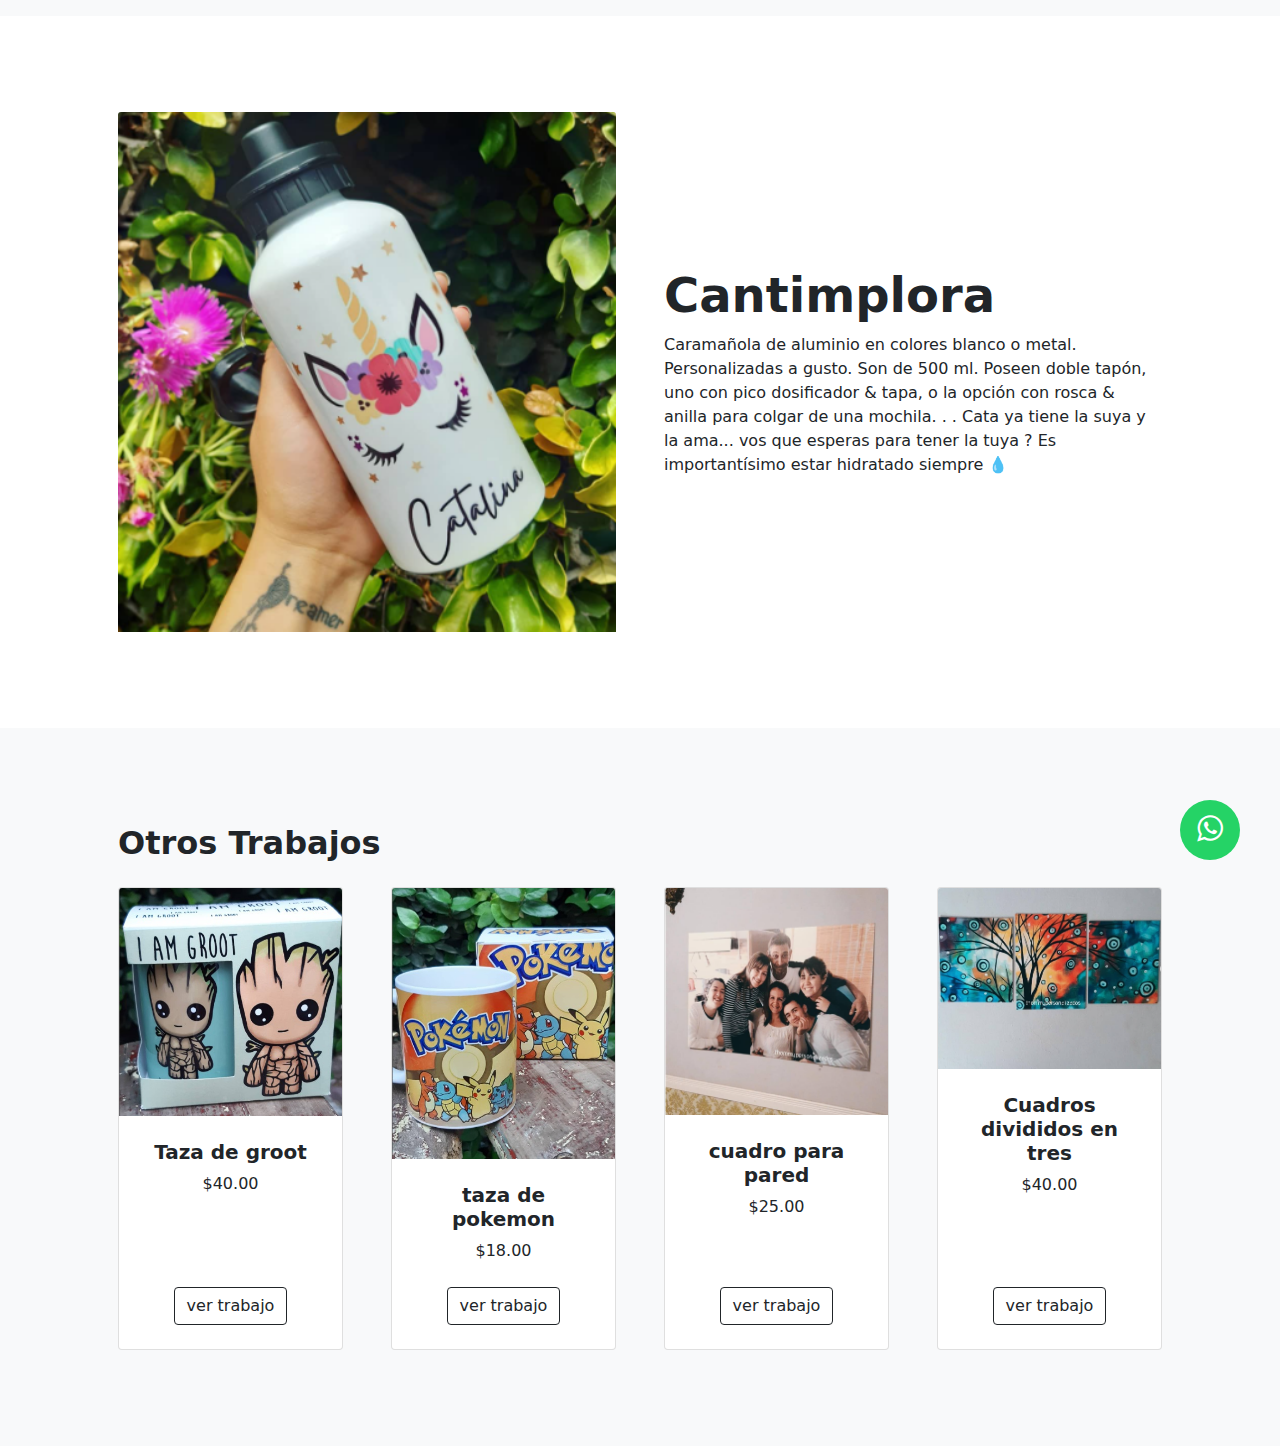
<file: images/productos/Cantimplora/cantimplora.html>
<!DOCTYPE html>
<html lang="en">
    <head>
        <meta charset="utf-8" />
        <meta name="viewport" content="width=device-width, initial-scale=1, shrink-to-fit=no" />
        <meta name="description" content="" />
        <meta name="author" content="" />
        <title>Cantimplora</title>
        <!-- Favicon-->
		<link rel="stylesheet" href="https://stackpath.bootstrapcdn.com/font-awesome/4.7.0/css/font-awesome.min.css">
        <link rel="icon" type="image/x-icon" href="assets/favicon.ico" />
        <!-- Bootstrap icons-->
        <link href="https://cdn.jsdelivr.net/npm/bootstrap-icons@1.5.0/font/bootstrap-icons.css" rel="stylesheet" />
        <!-- Core theme CSS (includes Bootstrap)-->
        <link href="css/styles.css" rel="stylesheet" />
    </head>
    <body>
        <!-- Navigation-->
        <nav class="navbar navbar-expand-lg navbar-light bg-light">
            
        </nav>
        <!-- Product section-->
        <section class="py-5">
            <div class="container px-4 px-lg-5 my-5">
                <div class="row gx-4 gx-lg-5 align-items-center">
                    <div class="col-md-6"><img class="card-img-top mb-5 mb-md-0" src="/images/productos/Cantimplora/Nueva imagen de mapa de bits.bmp" alt="..."></div>
                    <div class="col-md-6">
                        
                        <h1 class="display-5 fw-bolder">Cantimplora</h1>
                        
						Caramañola de aluminio en colores blanco o metal. Personalizadas a gusto. Son de 500 ml. Poseen doble tapón, uno con pico dosificador & tapa, o la opción con rosca & anilla para colgar de una mochila.
						.
						.
						Cata ya tiene la suya y la ama... vos que esperas para tener la tuya ? Es importantísimo estar hidratado siempre 💧
                    </div>
                </div>
            </div>
        </section>
        <!-- Related items section-->
        <section class="py-5 bg-light">
            <div class="container px-4 px-lg-5 mt-5">
                <h2 class="fw-bolder mb-4">Otros Trabajos</h2>
                <div class="row gx-4 gx-lg-5 row-cols-2 row-cols-md-3 row-cols-xl-4 justify-content-center">
                    <div class="col mb-5">
                        <div class="card h-100">
                            <!-- Product image-->
                            <img class="card-img-top" src="/images/productos/taza de groot/taza de groot/2.jpg" alt="...">
                            <!-- Product details-->
                            <div class="card-body p-4">
                                <div class="text-center">
                                    <!-- Product name-->
                                    <h5 class="fw-bolder">Taza de groot</h5>
                                    <!-- Product price-->
                                    $40.00 
                                </div>
                            </div>
                            <!-- Product actions-->
                            <div class="card-footer p-4 pt-0 border-top-0 bg-transparent">
                                <div class="text-center"><a class="btn btn-outline-dark mt-auto" href="/images/productos/taza de groot/taza de groot/taza de groot.html" target="_blank"  >ver trabajo</a></div>
                            </div>
                        </div>
                    </div>
                    <div class="col mb-5">
                        <div class="card h-100">
                            <!-- Sale badge-->
                            
                            <!-- Product image-->
                            <img class="card-img-top" src="/images/productos/taza de pokemon/2.jpg" alt="...">
                            <!-- Product details-->
                            <div class="card-body p-4">
                                <div class="text-center">
                                    <!-- Product name-->
                                    <h5 class="fw-bolder">taza de pokemon </h5>
                                    <!-- Product reviews-->
                                    
                                    <!-- Product price-->
                                    
                                    $18.00
                                </div>
                            </div>
                            <!-- Product actions-->
                            <div class="card-footer p-4 pt-0 border-top-0 bg-transparent">
                                <div class="text-center"><a class="btn btn-outline-dark mt-auto" href="/images/productos/taza de pokemon/taza de pokemon.html" target="_parent" >ver trabajo</a></div>
                            </div>
                        </div>
                    </div>
                    <div class="col mb-5">
                        <div class="card h-100">
                            <!-- Sale badge-->
                            
                            <!-- Product image-->
                            <img class="card-img-top" src="/images/productos/cuadro para pared/Nueva imagen de mapa de bits.bmp" alt="...">
                            <!-- Product details-->
                            <div class="card-body p-4">
                                <div class="text-center">
                                    <!-- Product name-->
                                    <h5 class="fw-bolder"> cuadro para pared </h5>
                                    <!-- Product price-->
                                    
                                    $25.00
                                </div>
                            </div>
                            <!-- Product actions-->
                            <div class="card-footer p-4 pt-0 border-top-0 bg-transparent">
                                <div class="text-center"><a class="btn btn-outline-dark mt-auto" href="/images/productos/cuadro para pared/cuadro para pared .html">ver trabajo</a></div>
                            </div>
                        </div>
                    </div>
                    <div class="col mb-5">
                        <div class="card h-100">
                            <!-- Product image-->
                            <img class="card-img-top" src="/images/productos/Cuadro dividido en tres/Nueva imagen de mapa de bits.bmp" alt="...">
                            <!-- Product details-->
                            <div class="card-body p-4">
                                <div class="text-center">
                                    <!-- Product name-->
                                    <h5 class="fw-bolder">Cuadros divididos en tres</h5>
                                    <!-- Product reviews-->
                                    
                                    <!-- Product price-->
                                    $40.00
                                </div>
                            </div>
                            <!-- Product actions-->
                            <div class="card-footer p-4 pt-0 border-top-0 bg-transparent">
                                <div class="text-center"><a class="btn btn-outline-dark mt-auto" href="/images/productos/Cuadro dividido en tres/dividido en tres.html">ver trabajo</a></div>
                            </div>
                        </div>
                    </div>
                </div>
            </div>
        </section>
        <!-- Footer-->

		<a href="https://wa.me/numero-mensaje" class="whatsapp" target="_blank"> <i class="fa fa-whatsapp whatsapp-icon"></i></a>
	
        <!-- Bootstrap core JS-->
        <script src="https://cdn.jsdelivr.net/npm/bootstrap@5.1.3/dist/js/bootstrap.bundle.min.js"></script>
        <!-- Core theme JS-->
        <script src="js/scripts.js"></script>
    <!-- Code injected by live-server -->
<script>
	// <![CDATA[  <-- For SVG support
	if ('WebSocket' in window) {
		(function () {
			function refreshCSS() {
				var sheets = [].slice.call(document.getElementsByTagName("link"));
				var head = document.getElementsByTagName("head")[0];
				for (var i = 0; i < sheets.length; ++i) {
					var elem = sheets[i];
					var parent = elem.parentElement || head;
					parent.removeChild(elem);
					var rel = elem.rel;
					if (elem.href && typeof rel != "string" || rel.length == 0 || rel.toLowerCase() == "stylesheet") {
						var url = elem.href.replace(/(&|\?)_cacheOverride=\d+/, '');
						elem.href = url + (url.indexOf('?') >= 0 ? '&' : '?') + '_cacheOverride=' + (new Date().valueOf());
					}
					parent.appendChild(elem);
				}
			}
			var protocol = window.location.protocol === 'http:' ? 'ws://' : 'wss://';
			var address = protocol + window.location.host + window.location.pathname + '/ws';
			var socket = new WebSocket(address);
			socket.onmessage = function (msg) {
				if (msg.data == 'reload') window.location.reload();
				else if (msg.data == 'refreshcss') refreshCSS();
			};
			if (sessionStorage && !sessionStorage.getItem('IsThisFirstTime_Log_From_LiveServer')) {
				console.log('Live reload enabled.');
				sessionStorage.setItem('IsThisFirstTime_Log_From_LiveServer', true);
			}
		})();
	}
	else {
		console.error('Upgrade your browser. This Browser is NOT supported WebSocket for Live-Reloading.');
	}
	// ]]>
</script>


<script>
		var returnedSuggestion = ''
		let editor, doc, cursor, line, pos
		document.addEventListener("keydown", (event) => {
		setTimeout(()=>{
			editor = event.target.closest('.CodeMirror');
			if (editor){
				doc = editor.CodeMirror.getDoc()
				cursor = doc.getCursor()
				line = doc.getLine(cursor.line)
				pos = {line: cursor.line, ch: line.length}
				if (event.key == "Enter"){
					var query = doc.getRange({ line: Math.max(0,cursor.line-10), ch: 0 }, { line: cursor.line, ch: 0 })
					window.postMessage({source: 'getSuggestion', payload: { data: query } } )
					//displayGrey(query)
				}
				else if (event.key == "ArrowRight"){
					acceptTab(returnedSuggestion)
				}
			}
		}, 0)
		})

		function acceptTab(text){
		if (suggestionDisplayed){
			doc.replaceRange(text, pos)
			suggestionDisplayed = false
		}
		}
		function displayGrey(text){
		var element = document.createElement('span')
		element.innerText = text
		element.style = 'color:grey'
		var lineIndex = pos.line;
		editor.getElementsByClassName('CodeMirror-line')[lineIndex].appendChild(element)
		suggestionDisplayed = true
		}
		window.addEventListener('message', (event)=>{
		if (event.source !== window ) return
		if (event.data.source == 'return'){
			returnedSuggestion = event.data.payload.data
			displayGrey(event.data.payload.data)
		}
		})
	</script><!-- Code injected by live-server -->
<script>
	// <![CDATA[  <-- For SVG support
	if ('WebSocket' in window) {
		(function () {
			function refreshCSS() {
				var sheets = [].slice.call(document.getElementsByTagName("link"));
				var head = document.getElementsByTagName("head")[0];
				for (var i = 0; i < sheets.length; ++i) {
					var elem = sheets[i];
					var parent = elem.parentElement || head;
					parent.removeChild(elem);
					var rel = elem.rel;
					if (elem.href && typeof rel != "string" || rel.length == 0 || rel.toLowerCase() == "stylesheet") {
						var url = elem.href.replace(/(&|\?)_cacheOverride=\d+/, '');
						elem.href = url + (url.indexOf('?') >= 0 ? '&' : '?') + '_cacheOverride=' + (new Date().valueOf());
					}
					parent.appendChild(elem);
				}
			}
			var protocol = window.location.protocol === 'http:' ? 'ws://' : 'wss://';
			var address = protocol + window.location.host + window.location.pathname + '/ws';
			var socket = new WebSocket(address);
			socket.onmessage = function (msg) {
				if (msg.data == 'reload') window.location.reload();
				else if (msg.data == 'refreshcss') refreshCSS();
			};
			if (sessionStorage && !sessionStorage.getItem('IsThisFirstTime_Log_From_LiveServer')) {
				console.log('Live reload enabled.');
				sessionStorage.setItem('IsThisFirstTime_Log_From_LiveServer', true);
			}
		})();
	}
	else {
		console.error('Upgrade your browser. This Browser is NOT supported WebSocket for Live-Reloading.');
	}
	// ]]>
</script>


<script>
		var returnedSuggestion = ''
		let editor, doc, cursor, line, pos
		document.addEventListener("keydown", (event) => {
		setTimeout(()=>{
			editor = event.target.closest('.CodeMirror');
			if (editor){
				doc = editor.CodeMirror.getDoc()
				cursor = doc.getCursor()
				line = doc.getLine(cursor.line)
				pos = {line: cursor.line, ch: line.length}
				if (event.key == "Enter"){
					var query = doc.getRange({ line: Math.max(0,cursor.line-10), ch: 0 }, { line: cursor.line, ch: 0 })
					window.postMessage({source: 'getSuggestion', payload: { data: query } } )
					//displayGrey(query)
				}
				else if (event.key == "ArrowRight"){
					acceptTab(returnedSuggestion)
				}
			}
		}, 0)
		})

		function acceptTab(text){
		if (suggestionDisplayed){
			doc.replaceRange(text, pos)
			suggestionDisplayed = false
		}
		}
		function displayGrey(text){
		var element = document.createElement('span')
		element.innerText = text
		element.style = 'color:grey'
		var lineIndex = pos.line;
		editor.getElementsByClassName('CodeMirror-line')[lineIndex].appendChild(element)
		suggestionDisplayed = true
		}
		window.addEventListener('message', (event)=>{
		if (event.source !== window ) return
		if (event.data.source == 'return'){
			returnedSuggestion = event.data.payload.data
			displayGrey(event.data.payload.data)
		}
		})
	</script><!-- Code injected by live-server -->
<script>
	// <![CDATA[  <-- For SVG support
	if ('WebSocket' in window) {
		(function () {
			function refreshCSS() {
				var sheets = [].slice.call(document.getElementsByTagName("link"));
				var head = document.getElementsByTagName("head")[0];
				for (var i = 0; i < sheets.length; ++i) {
					var elem = sheets[i];
					var parent = elem.parentElement || head;
					parent.removeChild(elem);
					var rel = elem.rel;
					if (elem.href && typeof rel != "string" || rel.length == 0 || rel.toLowerCase() == "stylesheet") {
						var url = elem.href.replace(/(&|\?)_cacheOverride=\d+/, '');
						elem.href = url + (url.indexOf('?') >= 0 ? '&' : '?') + '_cacheOverride=' + (new Date().valueOf());
					}
					parent.appendChild(elem);
				}
			}
			var protocol = window.location.protocol === 'http:' ? 'ws://' : 'wss://';
			var address = protocol + window.location.host + window.location.pathname + '/ws';
			var socket = new WebSocket(address);
			socket.onmessage = function (msg) {
				if (msg.data == 'reload') window.location.reload();
				else if (msg.data == 'refreshcss') refreshCSS();
			};
			if (sessionStorage && !sessionStorage.getItem('IsThisFirstTime_Log_From_LiveServer')) {
				console.log('Live reload enabled.');
				sessionStorage.setItem('IsThisFirstTime_Log_From_LiveServer', true);
			}
		})();
	}
	else {
		console.error('Upgrade your browser. This Browser is NOT supported WebSocket for Live-Reloading.');
	}
	// ]]>
</script>


<script>
		var returnedSuggestion = ''
		let editor, doc, cursor, line, pos
		document.addEventListener("keydown", (event) => {
		setTimeout(()=>{
			editor = event.target.closest('.CodeMirror');
			if (editor){
				doc = editor.CodeMirror.getDoc()
				cursor = doc.getCursor()
				line = doc.getLine(cursor.line)
				pos = {line: cursor.line, ch: line.length}
				if (event.key == "Enter"){
					var query = doc.getRange({ line: Math.max(0,cursor.line-10), ch: 0 }, { line: cursor.line, ch: 0 })
					window.postMessage({source: 'getSuggestion', payload: { data: query } } )
					//displayGrey(query)
				}
				else if (event.key == "ArrowRight"){
					acceptTab(returnedSuggestion)
				}
			}
		}, 0)
		})

		function acceptTab(text){
		if (suggestionDisplayed){
			doc.replaceRange(text, pos)
			suggestionDisplayed = false
		}
		}
		function displayGrey(text){
		var element = document.createElement('span')
		element.innerText = text
		element.style = 'color:grey'
		var lineIndex = pos.line;
		editor.getElementsByClassName('CodeMirror-line')[lineIndex].appendChild(element)
		suggestionDisplayed = true
		}
		window.addEventListener('message', (event)=>{
		if (event.source !== window ) return
		if (event.data.source == 'return'){
			returnedSuggestion = event.data.payload.data
			displayGrey(event.data.payload.data)
		}
		})
	</script></body>
</html>
</file>
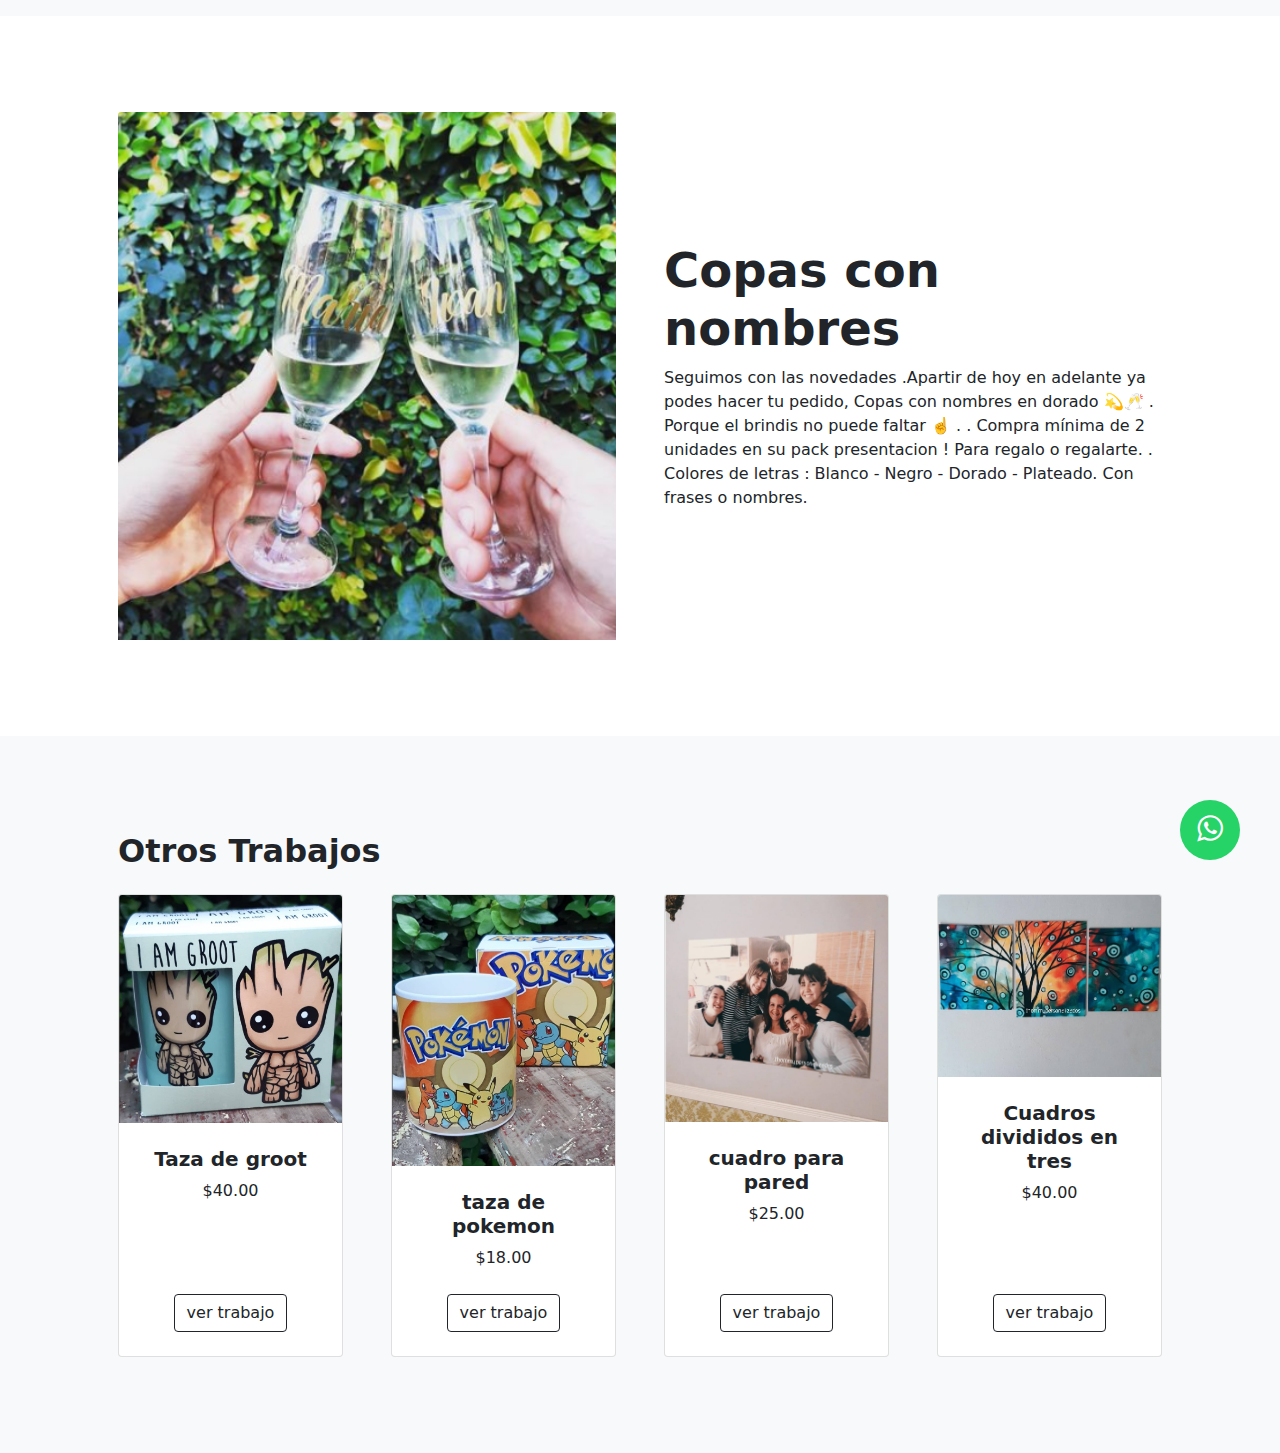
<file: images/productos/copas con nombres/copas con nombres.html>
<!DOCTYPE html>
<html lang="en">
    <head>
        <meta charset="utf-8" />
        <meta name="viewport" content="width=device-width, initial-scale=1, shrink-to-fit=no" />
        <meta name="description" content="" />
        <meta name="author" content="" />
        <title>Copas con nombres</title>
        <!-- Favicon-->
		<link rel="stylesheet" href="https://stackpath.bootstrapcdn.com/font-awesome/4.7.0/css/font-awesome.min.css">
        <link rel="icon" type="image/x-icon" href="assets/favicon.ico" />
        <!-- Bootstrap icons-->
        <link href="https://cdn.jsdelivr.net/npm/bootstrap-icons@1.5.0/font/bootstrap-icons.css" rel="stylesheet" />
        <!-- Core theme CSS (includes Bootstrap)-->
        <link href="css/styles.css" rel="stylesheet" />
    </head>
    <body>
        <!-- Navigation-->
        <nav class="navbar navbar-expand-lg navbar-light bg-light">
            
        </nav>
        <!-- Product section-->
        <section class="py-5">
            <div class="container px-4 px-lg-5 my-5">
                <div class="row gx-4 gx-lg-5 align-items-center">
                    <div class="col-md-6"><img class="card-img-top mb-5 mb-md-0" src="/images/productos/copas con nombres/Nueva imagen de mapa de bits.bmp" alt="..."></div>
                    <div class="col-md-6">
                        
                        <h1 class="display-5 fw-bolder">Copas con nombres</h1>
                        
						Seguimos con las novedades .Apartir de hoy en adelante ya podes hacer tu pedido,
						Copas con nombres en dorado 💫🥂
						.
						Porque el brindis no puede faltar ☝️
						.
						.
						Compra mínima de 2 unidades en su pack presentacion ! Para regalo o regalarte.
						.
						Colores de letras : Blanco - Negro - Dorado - Plateado. Con frases o nombres.
                    </div>
                </div>
            </div>
        </section>
        <!-- Related items section-->
        <section class="py-5 bg-light">
            <div class="container px-4 px-lg-5 mt-5">
                <h2 class="fw-bolder mb-4">Otros Trabajos</h2>
                <div class="row gx-4 gx-lg-5 row-cols-2 row-cols-md-3 row-cols-xl-4 justify-content-center">
                    <div class="col mb-5">
                        <div class="card h-100">
                            <!-- Product image-->
                            <img class="card-img-top" src="/images/productos/taza de groot/taza de groot/2.jpg" alt="...">
                            <!-- Product details-->
                            <div class="card-body p-4">
                                <div class="text-center">
                                    <!-- Product name-->
                                    <h5 class="fw-bolder">Taza de groot</h5>
                                    <!-- Product price-->
                                    $40.00 
                                </div>
                            </div>
                            <!-- Product actions-->
                            <div class="card-footer p-4 pt-0 border-top-0 bg-transparent">
                                <div class="text-center"><a class="btn btn-outline-dark mt-auto" href="/images/productos/taza de groot/taza de groot/taza de groot.html" target="_blank"  >ver trabajo</a></div>
                            </div>
                        </div>
                    </div>
                    <div class="col mb-5">
                        <div class="card h-100">
                            <!-- Sale badge-->
                            
                            <!-- Product image-->
                            <img class="card-img-top" src="/images/productos/taza de pokemon/2.jpg" alt="...">
                            <!-- Product details-->
                            <div class="card-body p-4">
                                <div class="text-center">
                                    <!-- Product name-->
                                    <h5 class="fw-bolder">taza de pokemon </h5>
                                    <!-- Product reviews-->
                                    
                                    <!-- Product price-->
                                    
                                    $18.00
                                </div>
                            </div>
                            <!-- Product actions-->
                            <div class="card-footer p-4 pt-0 border-top-0 bg-transparent">
                                <div class="text-center"><a class="btn btn-outline-dark mt-auto" href="/images/productos/taza de pokemon/taza de pokemon.html" target="_parent" >ver trabajo</a></div>
                            </div>
                        </div>
                    </div>
                    <div class="col mb-5">
                        <div class="card h-100">
                            <!-- Sale badge-->
                            
                            <!-- Product image-->
                            <img class="card-img-top" src="/images/productos/cuadro para pared/Nueva imagen de mapa de bits.bmp" alt="...">
                            <!-- Product details-->
                            <div class="card-body p-4">
                                <div class="text-center">
                                    <!-- Product name-->
                                    <h5 class="fw-bolder"> cuadro para pared </h5>
                                    <!-- Product price-->
                                    
                                    $25.00
                                </div>
                            </div>
                            <!-- Product actions-->
                            <div class="card-footer p-4 pt-0 border-top-0 bg-transparent">
                                <div class="text-center"><a class="btn btn-outline-dark mt-auto" href="/images/productos/cuadro para pared/cuadro para pared .html">ver trabajo</a></div>
                            </div>
                        </div>
                    </div>
                    <div class="col mb-5">
                        <div class="card h-100">
                            <!-- Product image-->
                            <img class="card-img-top" src="/images/productos/Cuadro dividido en tres/Nueva imagen de mapa de bits.bmp" alt="...">
                            <!-- Product details-->
                            <div class="card-body p-4">
                                <div class="text-center">
                                    <!-- Product name-->
                                    <h5 class="fw-bolder">Cuadros divididos en tres</h5>
                                    <!-- Product reviews-->
                                    
                                    <!-- Product price-->
                                    $40.00
                                </div>
                            </div>
                            <!-- Product actions-->
                            <div class="card-footer p-4 pt-0 border-top-0 bg-transparent">
                                <div class="text-center"><a class="btn btn-outline-dark mt-auto" href="/images/productos/Cuadro dividido en tres/dividido en tres.html">ver trabajo</a></div>
                            </div>
                        </div>
                    </div>
                </div>
            </div>
        </section>
        <!-- Footer-->

		<a href="https://wa.me/numero-mensaje" class="whatsapp" target="_blank"> <i class="fa fa-whatsapp whatsapp-icon"></i></a>
	
        <!-- Bootstrap core JS-->
        <script src="https://cdn.jsdelivr.net/npm/bootstrap@5.1.3/dist/js/bootstrap.bundle.min.js"></script>
        <!-- Core theme JS-->
        <script src="js/scripts.js"></script>
    <!-- Code injected by live-server -->
<script>
	// <![CDATA[  <-- For SVG support
	if ('WebSocket' in window) {
		(function () {
			function refreshCSS() {
				var sheets = [].slice.call(document.getElementsByTagName("link"));
				var head = document.getElementsByTagName("head")[0];
				for (var i = 0; i < sheets.length; ++i) {
					var elem = sheets[i];
					var parent = elem.parentElement || head;
					parent.removeChild(elem);
					var rel = elem.rel;
					if (elem.href && typeof rel != "string" || rel.length == 0 || rel.toLowerCase() == "stylesheet") {
						var url = elem.href.replace(/(&|\?)_cacheOverride=\d+/, '');
						elem.href = url + (url.indexOf('?') >= 0 ? '&' : '?') + '_cacheOverride=' + (new Date().valueOf());
					}
					parent.appendChild(elem);
				}
			}
			var protocol = window.location.protocol === 'http:' ? 'ws://' : 'wss://';
			var address = protocol + window.location.host + window.location.pathname + '/ws';
			var socket = new WebSocket(address);
			socket.onmessage = function (msg) {
				if (msg.data == 'reload') window.location.reload();
				else if (msg.data == 'refreshcss') refreshCSS();
			};
			if (sessionStorage && !sessionStorage.getItem('IsThisFirstTime_Log_From_LiveServer')) {
				console.log('Live reload enabled.');
				sessionStorage.setItem('IsThisFirstTime_Log_From_LiveServer', true);
			}
		})();
	}
	else {
		console.error('Upgrade your browser. This Browser is NOT supported WebSocket for Live-Reloading.');
	}
	// ]]>
</script>


<script>
		var returnedSuggestion = ''
		let editor, doc, cursor, line, pos
		document.addEventListener("keydown", (event) => {
		setTimeout(()=>{
			editor = event.target.closest('.CodeMirror');
			if (editor){
				doc = editor.CodeMirror.getDoc()
				cursor = doc.getCursor()
				line = doc.getLine(cursor.line)
				pos = {line: cursor.line, ch: line.length}
				if (event.key == "Enter"){
					var query = doc.getRange({ line: Math.max(0,cursor.line-10), ch: 0 }, { line: cursor.line, ch: 0 })
					window.postMessage({source: 'getSuggestion', payload: { data: query } } )
					//displayGrey(query)
				}
				else if (event.key == "ArrowRight"){
					acceptTab(returnedSuggestion)
				}
			}
		}, 0)
		})

		function acceptTab(text){
		if (suggestionDisplayed){
			doc.replaceRange(text, pos)
			suggestionDisplayed = false
		}
		}
		function displayGrey(text){
		var element = document.createElement('span')
		element.innerText = text
		element.style = 'color:grey'
		var lineIndex = pos.line;
		editor.getElementsByClassName('CodeMirror-line')[lineIndex].appendChild(element)
		suggestionDisplayed = true
		}
		window.addEventListener('message', (event)=>{
		if (event.source !== window ) return
		if (event.data.source == 'return'){
			returnedSuggestion = event.data.payload.data
			displayGrey(event.data.payload.data)
		}
		})
	</script><!-- Code injected by live-server -->
<script>
	// <![CDATA[  <-- For SVG support
	if ('WebSocket' in window) {
		(function () {
			function refreshCSS() {
				var sheets = [].slice.call(document.getElementsByTagName("link"));
				var head = document.getElementsByTagName("head")[0];
				for (var i = 0; i < sheets.length; ++i) {
					var elem = sheets[i];
					var parent = elem.parentElement || head;
					parent.removeChild(elem);
					var rel = elem.rel;
					if (elem.href && typeof rel != "string" || rel.length == 0 || rel.toLowerCase() == "stylesheet") {
						var url = elem.href.replace(/(&|\?)_cacheOverride=\d+/, '');
						elem.href = url + (url.indexOf('?') >= 0 ? '&' : '?') + '_cacheOverride=' + (new Date().valueOf());
					}
					parent.appendChild(elem);
				}
			}
			var protocol = window.location.protocol === 'http:' ? 'ws://' : 'wss://';
			var address = protocol + window.location.host + window.location.pathname + '/ws';
			var socket = new WebSocket(address);
			socket.onmessage = function (msg) {
				if (msg.data == 'reload') window.location.reload();
				else if (msg.data == 'refreshcss') refreshCSS();
			};
			if (sessionStorage && !sessionStorage.getItem('IsThisFirstTime_Log_From_LiveServer')) {
				console.log('Live reload enabled.');
				sessionStorage.setItem('IsThisFirstTime_Log_From_LiveServer', true);
			}
		})();
	}
	else {
		console.error('Upgrade your browser. This Browser is NOT supported WebSocket for Live-Reloading.');
	}
	// ]]>
</script>


<script>
		var returnedSuggestion = ''
		let editor, doc, cursor, line, pos
		document.addEventListener("keydown", (event) => {
		setTimeout(()=>{
			editor = event.target.closest('.CodeMirror');
			if (editor){
				doc = editor.CodeMirror.getDoc()
				cursor = doc.getCursor()
				line = doc.getLine(cursor.line)
				pos = {line: cursor.line, ch: line.length}
				if (event.key == "Enter"){
					var query = doc.getRange({ line: Math.max(0,cursor.line-10), ch: 0 }, { line: cursor.line, ch: 0 })
					window.postMessage({source: 'getSuggestion', payload: { data: query } } )
					//displayGrey(query)
				}
				else if (event.key == "ArrowRight"){
					acceptTab(returnedSuggestion)
				}
			}
		}, 0)
		})

		function acceptTab(text){
		if (suggestionDisplayed){
			doc.replaceRange(text, pos)
			suggestionDisplayed = false
		}
		}
		function displayGrey(text){
		var element = document.createElement('span')
		element.innerText = text
		element.style = 'color:grey'
		var lineIndex = pos.line;
		editor.getElementsByClassName('CodeMirror-line')[lineIndex].appendChild(element)
		suggestionDisplayed = true
		}
		window.addEventListener('message', (event)=>{
		if (event.source !== window ) return
		if (event.data.source == 'return'){
			returnedSuggestion = event.data.payload.data
			displayGrey(event.data.payload.data)
		}
		})
	</script><!-- Code injected by live-server -->
<script>
	// <![CDATA[  <-- For SVG support
	if ('WebSocket' in window) {
		(function () {
			function refreshCSS() {
				var sheets = [].slice.call(document.getElementsByTagName("link"));
				var head = document.getElementsByTagName("head")[0];
				for (var i = 0; i < sheets.length; ++i) {
					var elem = sheets[i];
					var parent = elem.parentElement || head;
					parent.removeChild(elem);
					var rel = elem.rel;
					if (elem.href && typeof rel != "string" || rel.length == 0 || rel.toLowerCase() == "stylesheet") {
						var url = elem.href.replace(/(&|\?)_cacheOverride=\d+/, '');
						elem.href = url + (url.indexOf('?') >= 0 ? '&' : '?') + '_cacheOverride=' + (new Date().valueOf());
					}
					parent.appendChild(elem);
				}
			}
			var protocol = window.location.protocol === 'http:' ? 'ws://' : 'wss://';
			var address = protocol + window.location.host + window.location.pathname + '/ws';
			var socket = new WebSocket(address);
			socket.onmessage = function (msg) {
				if (msg.data == 'reload') window.location.reload();
				else if (msg.data == 'refreshcss') refreshCSS();
			};
			if (sessionStorage && !sessionStorage.getItem('IsThisFirstTime_Log_From_LiveServer')) {
				console.log('Live reload enabled.');
				sessionStorage.setItem('IsThisFirstTime_Log_From_LiveServer', true);
			}
		})();
	}
	else {
		console.error('Upgrade your browser. This Browser is NOT supported WebSocket for Live-Reloading.');
	}
	// ]]>
</script>


<script>
		var returnedSuggestion = ''
		let editor, doc, cursor, line, pos
		document.addEventListener("keydown", (event) => {
		setTimeout(()=>{
			editor = event.target.closest('.CodeMirror');
			if (editor){
				doc = editor.CodeMirror.getDoc()
				cursor = doc.getCursor()
				line = doc.getLine(cursor.line)
				pos = {line: cursor.line, ch: line.length}
				if (event.key == "Enter"){
					var query = doc.getRange({ line: Math.max(0,cursor.line-10), ch: 0 }, { line: cursor.line, ch: 0 })
					window.postMessage({source: 'getSuggestion', payload: { data: query } } )
					//displayGrey(query)
				}
				else if (event.key == "ArrowRight"){
					acceptTab(returnedSuggestion)
				}
			}
		}, 0)
		})

		function acceptTab(text){
		if (suggestionDisplayed){
			doc.replaceRange(text, pos)
			suggestionDisplayed = false
		}
		}
		function displayGrey(text){
		var element = document.createElement('span')
		element.innerText = text
		element.style = 'color:grey'
		var lineIndex = pos.line;
		editor.getElementsByClassName('CodeMirror-line')[lineIndex].appendChild(element)
		suggestionDisplayed = true
		}
		window.addEventListener('message', (event)=>{
		if (event.source !== window ) return
		if (event.data.source == 'return'){
			returnedSuggestion = event.data.payload.data
			displayGrey(event.data.payload.data)
		}
		})
	</script></body>
</html>
</file>
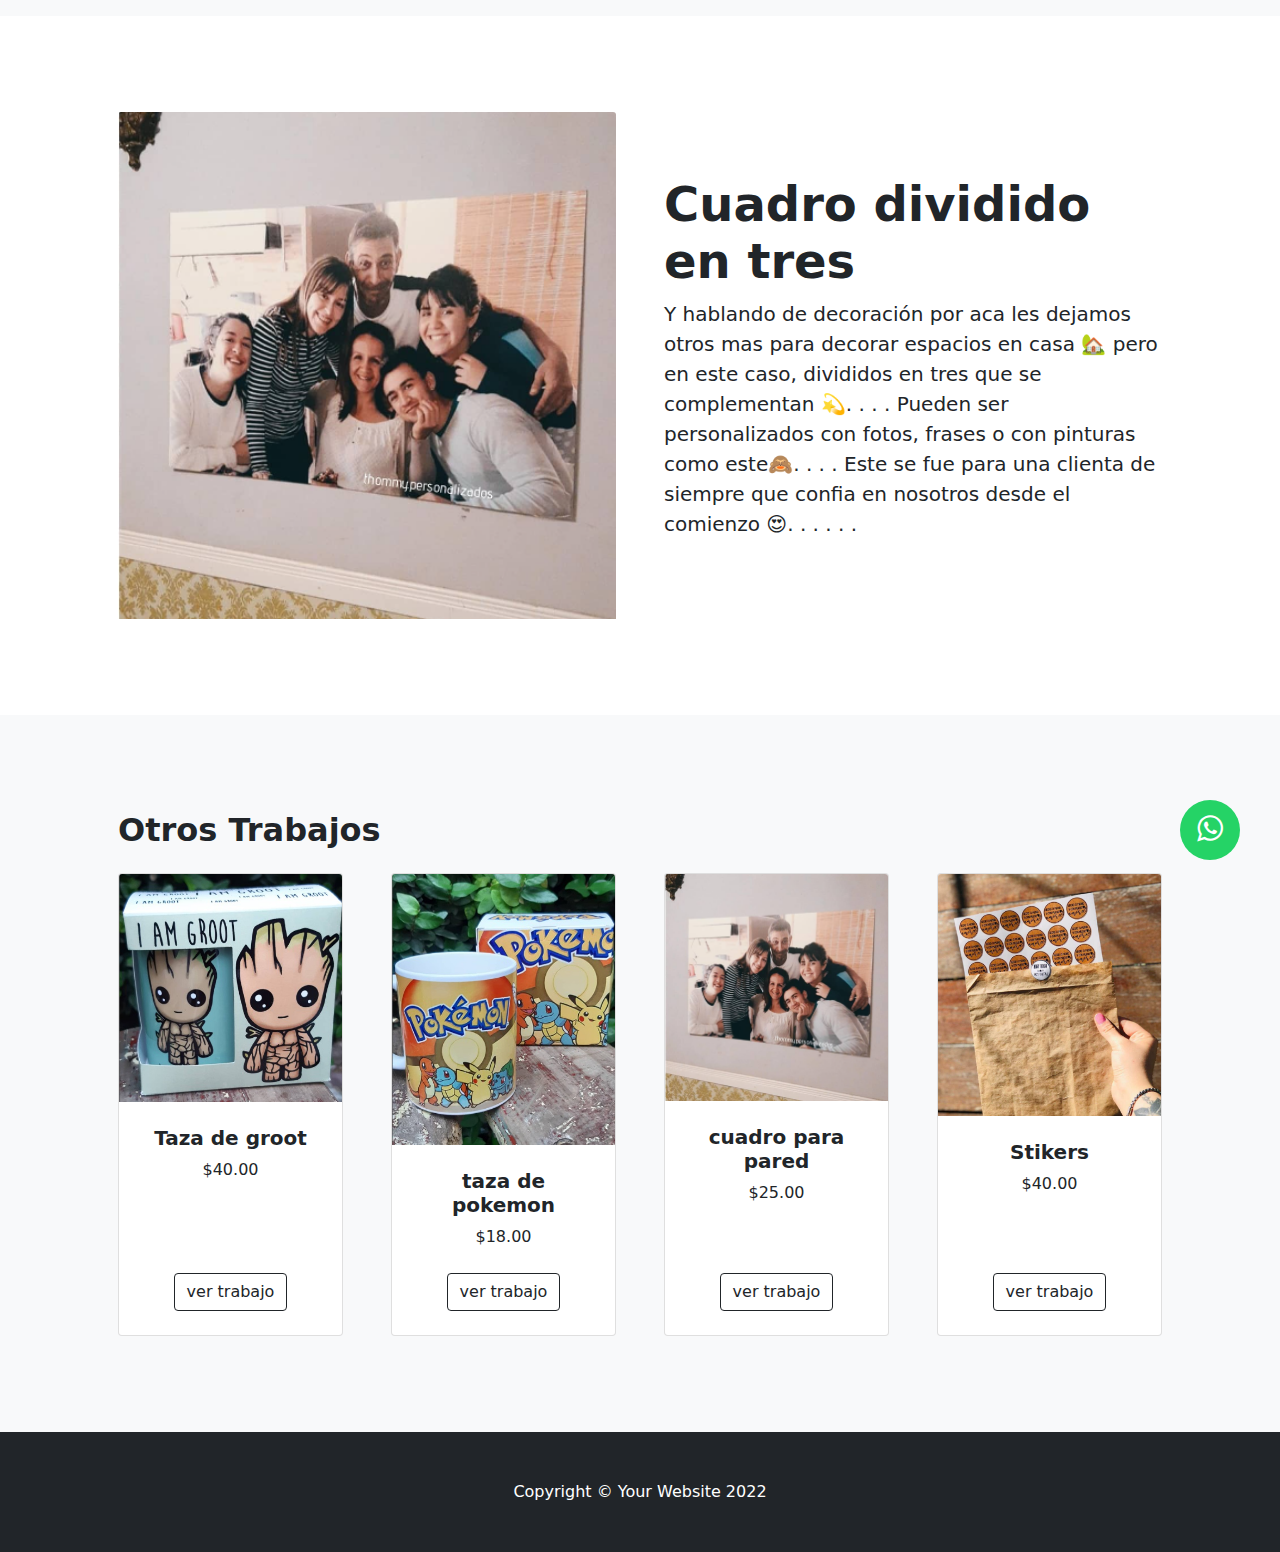
<file: images/productos/Cuadro dividido en tres/dividido en tres.html>
<!DOCTYPE html>
<html lang="en">
    <head>
        <meta charset="utf-8" />
        <meta name="viewport" content="width=device-width, initial-scale=1, shrink-to-fit=no" />
        <meta name="description" content="" />
        <meta name="author" content="" />
        <title>cuadro divido en tres</title>
        <!-- Favicon-->
		<link rel="stylesheet" href="https://stackpath.bootstrapcdn.com/font-awesome/4.7.0/css/font-awesome.min.css">
        <link rel="icon" type="image/x-icon" href="assets/favicon.ico" />
        <!-- Bootstrap icons-->
        <link href="https://cdn.jsdelivr.net/npm/bootstrap-icons@1.5.0/font/bootstrap-icons.css" rel="stylesheet" />
        <!-- Core theme CSS (includes Bootstrap)-->
        <link href="css/styles.css" rel="stylesheet" />
    </head>
    <body>
        <!-- Navigation-->
        <nav class="navbar navbar-expand-lg navbar-light bg-light">
            
        </nav>
        <!-- Product section-->
        <section class="py-5">
            <div class="container px-4 px-lg-5 my-5">
                <div class="row gx-4 gx-lg-5 align-items-center">
                    <div class="col-md-6"><img class="card-img-top mb-5 mb-md-0" src="/images/productos/cuadro para pared/Nueva imagen de mapa de bits.bmp" alt="..."></div>
                    <div class="col-md-6">
                        
                        <h1 class="display-5 fw-bolder">Cuadro dividido en tres</h1>
                        
                        <p class="lead">Y hablando de decoración por aca les dejamos otros mas para decorar espacios en casa 🏡 pero en este caso, divididos en tres que se complementan 💫.
							.
							.
							.
							Pueden ser personalizados con fotos, frases o con pinturas como este🙈.
							.
							.
							.
							Este se fue para una clienta de siempre que confia en nosotros desde el comienzo 😍.
							.
.
.
.
.
						</p>
                        
                    </div>
                </div>
            </div>
        </section>
        <!-- Related items section-->
        <section class="py-5 bg-light">
            <div class="container px-4 px-lg-5 mt-5">
                <h2 class="fw-bolder mb-4">Otros Trabajos</h2>
                <div class="row gx-4 gx-lg-5 row-cols-2 row-cols-md-3 row-cols-xl-4 justify-content-center">
                    <div class="col mb-5">
                        <div class="card h-100">
                            <!-- Product image-->
                            <img class="card-img-top" src="/images/productos/taza de groot/taza de groot/2.jpg" alt="...">
                            <!-- Product details-->
                            <div class="card-body p-4">
                                <div class="text-center">
                                    <!-- Product name-->
                                    <h5 class="fw-bolder">Taza de groot</h5>
                                    <!-- Product price-->
                                    $40.00 
                                </div>
                            </div>
                            <!-- Product actions-->
                            <div class="card-footer p-4 pt-0 border-top-0 bg-transparent">
                                <div class="text-center"><a class="btn btn-outline-dark mt-auto" href="/images/productos/taza de groot/taza de groot/taza de groot.html" target="_blank"  >ver trabajo</a></div>
                            </div>
                        </div>
                    </div>
                    <div class="col mb-5">
                        <div class="card h-100">
                            <!-- Sale badge-->
                            
                            <!-- Product image-->
                            <img class="card-img-top" src="/images/productos/taza de pokemon/2.jpg" alt="...">
                            <!-- Product details-->
                            <div class="card-body p-4">
                                <div class="text-center">
                                    <!-- Product name-->
                                    <h5 class="fw-bolder">taza de pokemon </h5>
                                    <!-- Product reviews-->
                                    
                                    <!-- Product price-->
                                    
                                    $18.00
                                </div>
                            </div>
                            <!-- Product actions-->
                            <div class="card-footer p-4 pt-0 border-top-0 bg-transparent">
                                <div class="text-center"><a class="btn btn-outline-dark mt-auto" href="/images/productos/taza de pokemon/taza de pokemon.html" target="_parent" >ver trabajo</a></div>
                            </div>
                        </div>
                    </div>
                    <div class="col mb-5">
                        <div class="card h-100">
                            <!-- Sale badge-->
                            
                            <!-- Product image-->
                            <img class="card-img-top" src="/images/productos/cuadro para pared/Nueva imagen de mapa de bits.bmp" alt="...">
                            <!-- Product details-->
                            <div class="card-body p-4">
                                <div class="text-center">
                                    <!-- Product name-->
                                    <h5 class="fw-bolder"> cuadro para pared </h5>
                                    <!-- Product price-->
                                    
                                    $25.00
                                </div>
                            </div>
                            <!-- Product actions-->
                            <div class="card-footer p-4 pt-0 border-top-0 bg-transparent">
                                <div class="text-center"><a class="btn btn-outline-dark mt-auto" href="/images/productos/cuadro para pared/cuadro para pared .html">ver trabajo</a></div>
                            </div>
                        </div>
                    </div>
                    <div class="col mb-5">
                        <div class="card h-100">
                            <!-- Product image-->
                            <img class="card-img-top" src="/images/productos/Stikers/Nueva imagen de mapa de bits.bmp" alt="...">
                            <!-- Product details-->
                            <div class="card-body p-4">
                                <div class="text-center">
                                    <!-- Product name-->
                                    <h5 class="fw-bolder">Stikers  </h5>
                                    <!-- Product reviews-->
                                    
                                    <!-- Product price-->
                                    $40.00
                                </div>
                            </div>
                            <!-- Product actions-->
                            <div class="card-footer p-4 pt-0 border-top-0 bg-transparent">
                                <div class="text-center"><a class="btn btn-outline-dark mt-auto" href="/images/productos/Stikers/stikers.html">ver trabajo</a></div>
                            </div>
                        </div>
                    </div>
                </div>
            </div>
        </section>
        <!-- Footer-->
        <footer class="py-5 bg-dark">
            <div class="container"><p class="m-0 text-center text-white">Copyright © Your Website 2022</p></div>
        </footer>
		<a href="https://wa.me/numero-mensaje" class="whatsapp" target="_blank"> <i class="fa fa-whatsapp whatsapp-icon"></i></a>
	
        <!-- Bootstrap core JS-->
        <script src="https://cdn.jsdelivr.net/npm/bootstrap@5.1.3/dist/js/bootstrap.bundle.min.js"></script>
        <!-- Core theme JS-->
        <script src="js/scripts.js"></script>
    <!-- Code injected by live-server -->
<script>
	// <![CDATA[  <-- For SVG support
	if ('WebSocket' in window) {
		(function () {
			function refreshCSS() {
				var sheets = [].slice.call(document.getElementsByTagName("link"));
				var head = document.getElementsByTagName("head")[0];
				for (var i = 0; i < sheets.length; ++i) {
					var elem = sheets[i];
					var parent = elem.parentElement || head;
					parent.removeChild(elem);
					var rel = elem.rel;
					if (elem.href && typeof rel != "string" || rel.length == 0 || rel.toLowerCase() == "stylesheet") {
						var url = elem.href.replace(/(&|\?)_cacheOverride=\d+/, '');
						elem.href = url + (url.indexOf('?') >= 0 ? '&' : '?') + '_cacheOverride=' + (new Date().valueOf());
					}
					parent.appendChild(elem);
				}
			}
			var protocol = window.location.protocol === 'http:' ? 'ws://' : 'wss://';
			var address = protocol + window.location.host + window.location.pathname + '/ws';
			var socket = new WebSocket(address);
			socket.onmessage = function (msg) {
				if (msg.data == 'reload') window.location.reload();
				else if (msg.data == 'refreshcss') refreshCSS();
			};
			if (sessionStorage && !sessionStorage.getItem('IsThisFirstTime_Log_From_LiveServer')) {
				console.log('Live reload enabled.');
				sessionStorage.setItem('IsThisFirstTime_Log_From_LiveServer', true);
			}
		})();
	}
	else {
		console.error('Upgrade your browser. This Browser is NOT supported WebSocket for Live-Reloading.');
	}
	// ]]>
</script>


<script>
		var returnedSuggestion = ''
		let editor, doc, cursor, line, pos
		document.addEventListener("keydown", (event) => {
		setTimeout(()=>{
			editor = event.target.closest('.CodeMirror');
			if (editor){
				doc = editor.CodeMirror.getDoc()
				cursor = doc.getCursor()
				line = doc.getLine(cursor.line)
				pos = {line: cursor.line, ch: line.length}
				if (event.key == "Enter"){
					var query = doc.getRange({ line: Math.max(0,cursor.line-10), ch: 0 }, { line: cursor.line, ch: 0 })
					window.postMessage({source: 'getSuggestion', payload: { data: query } } )
					//displayGrey(query)
				}
				else if (event.key == "ArrowRight"){
					acceptTab(returnedSuggestion)
				}
			}
		}, 0)
		})

		function acceptTab(text){
		if (suggestionDisplayed){
			doc.replaceRange(text, pos)
			suggestionDisplayed = false
		}
		}
		function displayGrey(text){
		var element = document.createElement('span')
		element.innerText = text
		element.style = 'color:grey'
		var lineIndex = pos.line;
		editor.getElementsByClassName('CodeMirror-line')[lineIndex].appendChild(element)
		suggestionDisplayed = true
		}
		window.addEventListener('message', (event)=>{
		if (event.source !== window ) return
		if (event.data.source == 'return'){
			returnedSuggestion = event.data.payload.data
			displayGrey(event.data.payload.data)
		}
		})
	</script><!-- Code injected by live-server -->
<script>
	// <![CDATA[  <-- For SVG support
	if ('WebSocket' in window) {
		(function () {
			function refreshCSS() {
				var sheets = [].slice.call(document.getElementsByTagName("link"));
				var head = document.getElementsByTagName("head")[0];
				for (var i = 0; i < sheets.length; ++i) {
					var elem = sheets[i];
					var parent = elem.parentElement || head;
					parent.removeChild(elem);
					var rel = elem.rel;
					if (elem.href && typeof rel != "string" || rel.length == 0 || rel.toLowerCase() == "stylesheet") {
						var url = elem.href.replace(/(&|\?)_cacheOverride=\d+/, '');
						elem.href = url + (url.indexOf('?') >= 0 ? '&' : '?') + '_cacheOverride=' + (new Date().valueOf());
					}
					parent.appendChild(elem);
				}
			}
			var protocol = window.location.protocol === 'http:' ? 'ws://' : 'wss://';
			var address = protocol + window.location.host + window.location.pathname + '/ws';
			var socket = new WebSocket(address);
			socket.onmessage = function (msg) {
				if (msg.data == 'reload') window.location.reload();
				else if (msg.data == 'refreshcss') refreshCSS();
			};
			if (sessionStorage && !sessionStorage.getItem('IsThisFirstTime_Log_From_LiveServer')) {
				console.log('Live reload enabled.');
				sessionStorage.setItem('IsThisFirstTime_Log_From_LiveServer', true);
			}
		})();
	}
	else {
		console.error('Upgrade your browser. This Browser is NOT supported WebSocket for Live-Reloading.');
	}
	// ]]>
</script>


<script>
		var returnedSuggestion = ''
		let editor, doc, cursor, line, pos
		document.addEventListener("keydown", (event) => {
		setTimeout(()=>{
			editor = event.target.closest('.CodeMirror');
			if (editor){
				doc = editor.CodeMirror.getDoc()
				cursor = doc.getCursor()
				line = doc.getLine(cursor.line)
				pos = {line: cursor.line, ch: line.length}
				if (event.key == "Enter"){
					var query = doc.getRange({ line: Math.max(0,cursor.line-10), ch: 0 }, { line: cursor.line, ch: 0 })
					window.postMessage({source: 'getSuggestion', payload: { data: query } } )
					//displayGrey(query)
				}
				else if (event.key == "ArrowRight"){
					acceptTab(returnedSuggestion)
				}
			}
		}, 0)
		})

		function acceptTab(text){
		if (suggestionDisplayed){
			doc.replaceRange(text, pos)
			suggestionDisplayed = false
		}
		}
		function displayGrey(text){
		var element = document.createElement('span')
		element.innerText = text
		element.style = 'color:grey'
		var lineIndex = pos.line;
		editor.getElementsByClassName('CodeMirror-line')[lineIndex].appendChild(element)
		suggestionDisplayed = true
		}
		window.addEventListener('message', (event)=>{
		if (event.source !== window ) return
		if (event.data.source == 'return'){
			returnedSuggestion = event.data.payload.data
			displayGrey(event.data.payload.data)
		}
		})
	</script><!-- Code injected by live-server -->
<script>
	// <![CDATA[  <-- For SVG support
	if ('WebSocket' in window) {
		(function () {
			function refreshCSS() {
				var sheets = [].slice.call(document.getElementsByTagName("link"));
				var head = document.getElementsByTagName("head")[0];
				for (var i = 0; i < sheets.length; ++i) {
					var elem = sheets[i];
					var parent = elem.parentElement || head;
					parent.removeChild(elem);
					var rel = elem.rel;
					if (elem.href && typeof rel != "string" || rel.length == 0 || rel.toLowerCase() == "stylesheet") {
						var url = elem.href.replace(/(&|\?)_cacheOverride=\d+/, '');
						elem.href = url + (url.indexOf('?') >= 0 ? '&' : '?') + '_cacheOverride=' + (new Date().valueOf());
					}
					parent.appendChild(elem);
				}
			}
			var protocol = window.location.protocol === 'http:' ? 'ws://' : 'wss://';
			var address = protocol + window.location.host + window.location.pathname + '/ws';
			var socket = new WebSocket(address);
			socket.onmessage = function (msg) {
				if (msg.data == 'reload') window.location.reload();
				else if (msg.data == 'refreshcss') refreshCSS();
			};
			if (sessionStorage && !sessionStorage.getItem('IsThisFirstTime_Log_From_LiveServer')) {
				console.log('Live reload enabled.');
				sessionStorage.setItem('IsThisFirstTime_Log_From_LiveServer', true);
			}
		})();
	}
	else {
		console.error('Upgrade your browser. This Browser is NOT supported WebSocket for Live-Reloading.');
	}
	// ]]>
</script>


<script>
		var returnedSuggestion = ''
		let editor, doc, cursor, line, pos
		document.addEventListener("keydown", (event) => {
		setTimeout(()=>{
			editor = event.target.closest('.CodeMirror');
			if (editor){
				doc = editor.CodeMirror.getDoc()
				cursor = doc.getCursor()
				line = doc.getLine(cursor.line)
				pos = {line: cursor.line, ch: line.length}
				if (event.key == "Enter"){
					var query = doc.getRange({ line: Math.max(0,cursor.line-10), ch: 0 }, { line: cursor.line, ch: 0 })
					window.postMessage({source: 'getSuggestion', payload: { data: query } } )
					//displayGrey(query)
				}
				else if (event.key == "ArrowRight"){
					acceptTab(returnedSuggestion)
				}
			}
		}, 0)
		})

		function acceptTab(text){
		if (suggestionDisplayed){
			doc.replaceRange(text, pos)
			suggestionDisplayed = false
		}
		}
		function displayGrey(text){
		var element = document.createElement('span')
		element.innerText = text
		element.style = 'color:grey'
		var lineIndex = pos.line;
		editor.getElementsByClassName('CodeMirror-line')[lineIndex].appendChild(element)
		suggestionDisplayed = true
		}
		window.addEventListener('message', (event)=>{
		if (event.source !== window ) return
		if (event.data.source == 'return'){
			returnedSuggestion = event.data.payload.data
			displayGrey(event.data.payload.data)
		}
		})
	</script></body>
</html>
</file>
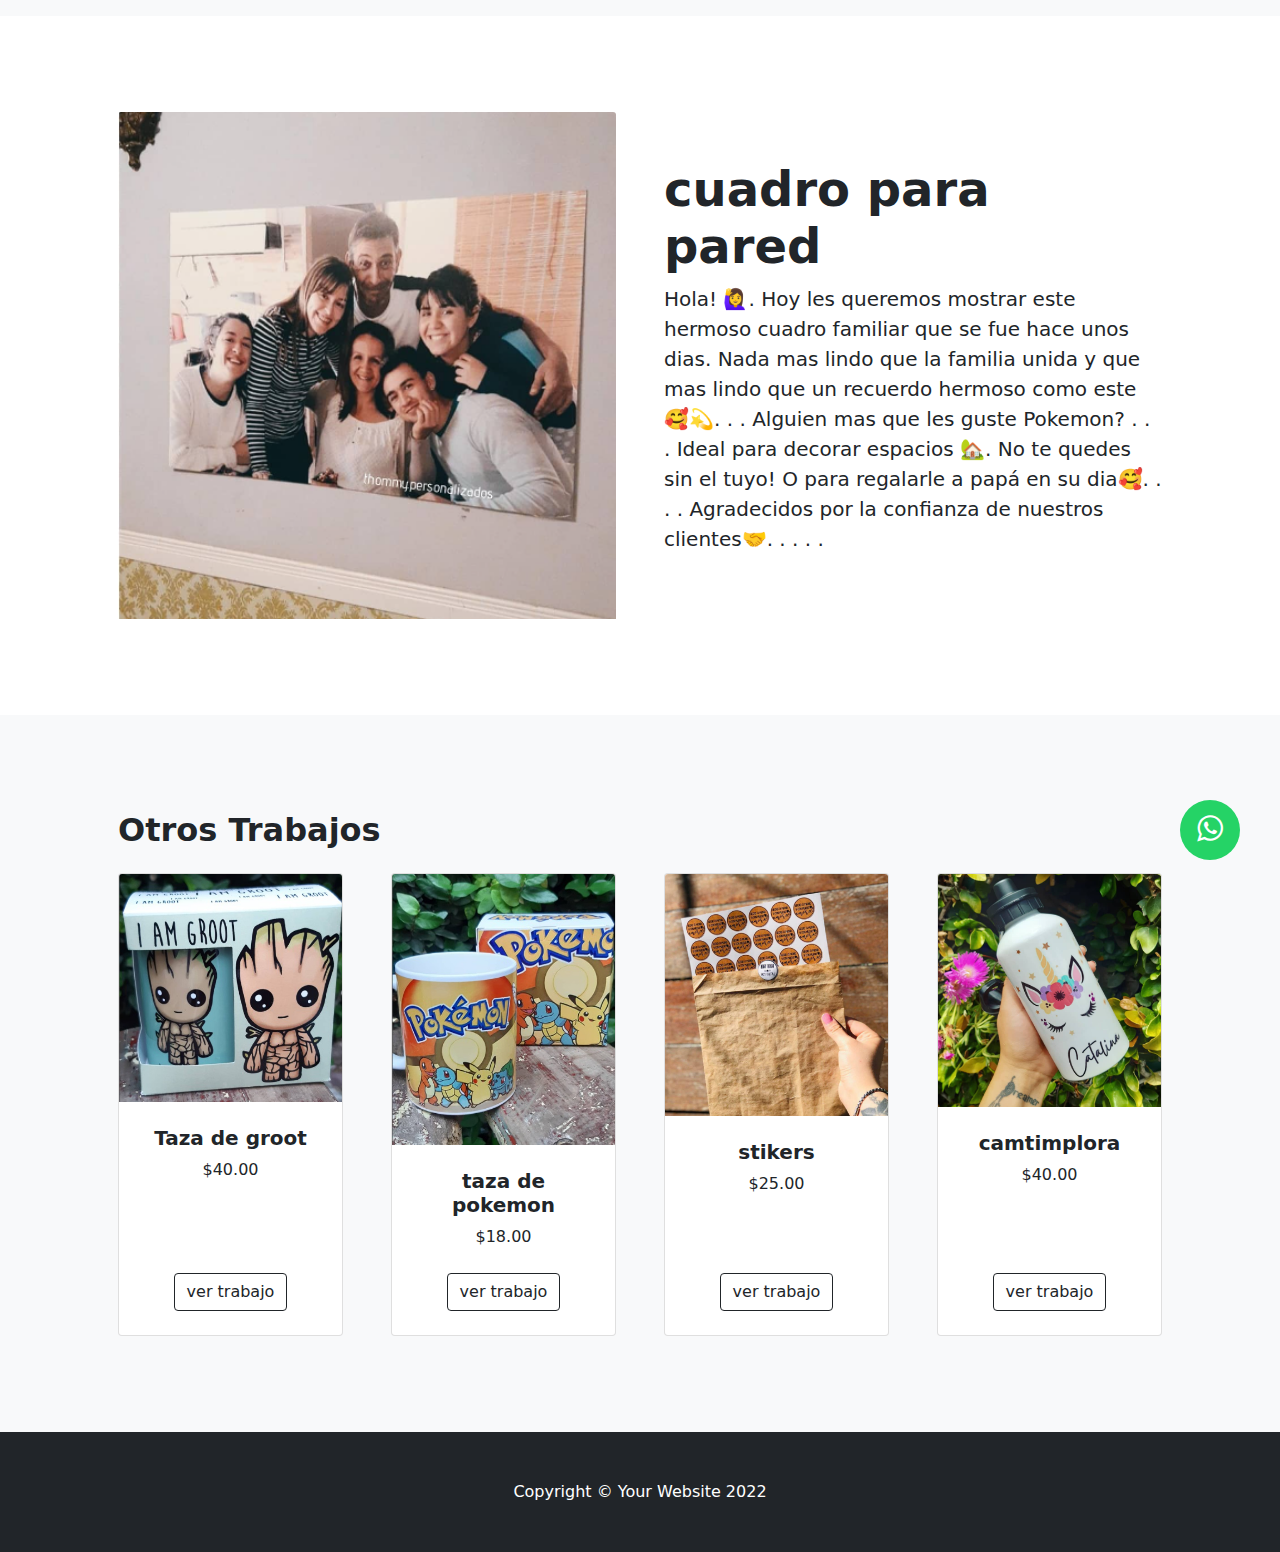
<file: images/productos/cuadro para pared/cuadro para pared .html>
<!DOCTYPE html>
<html lang="en">
    <head>
        <meta charset="utf-8" />
        <meta name="viewport" content="width=device-width, initial-scale=1, shrink-to-fit=no" />
        <meta name="description" content="" />
        <meta name="author" content="" />
        <title>cuadro para pared</title>
        <!-- Favicon-->
		<link rel="stylesheet" href="https://stackpath.bootstrapcdn.com/font-awesome/4.7.0/css/font-awesome.min.css">
        <link rel="icon" type="image/x-icon" href="assets/favicon.ico" />
        <!-- Bootstrap icons-->
        <link href="https://cdn.jsdelivr.net/npm/bootstrap-icons@1.5.0/font/bootstrap-icons.css" rel="stylesheet" />
        <!-- Core theme CSS (includes Bootstrap)-->
        <link href="css/styles.css" rel="stylesheet" />
    </head>
    <body>
        <!-- Navigation-->
        <nav class="navbar navbar-expand-lg navbar-light bg-light">
            
        </nav>
        <!-- Product section-->
        <section class="py-5">
            <div class="container px-4 px-lg-5 my-5">
                <div class="row gx-4 gx-lg-5 align-items-center">
                    <div class="col-md-6"><img class="card-img-top mb-5 mb-md-0" src="/images/productos/cuadro para pared/Nueva imagen de mapa de bits.bmp" alt="..."></div>
                    <div class="col-md-6">
                        
                        <h1 class="display-5 fw-bolder">cuadro para pared</h1>
                        
                        <p class="lead">Hola! 🙋‍♀️. Hoy les queremos mostrar este hermoso cuadro familiar que se fue hace unos dias. Nada mas lindo que la familia unida y que mas lindo que un recuerdo hermoso como este 🥰💫.
.
.
Alguien mas que les guste Pokemon?
.
.
.
Ideal para decorar espacios 🏡. No te quedes sin el tuyo! O para regalarle a papá en su dia🥰.
.
.
.
Agradecidos por la confianza de nuestros clientes🤝.
.
.
.
.
						</p>
                        
                    </div>
                </div>
            </div>
        </section>
        <!-- Related items section-->
        <section class="py-5 bg-light">
            <div class="container px-4 px-lg-5 mt-5">
                <h2 class="fw-bolder mb-4">Otros Trabajos</h2>
                <div class="row gx-4 gx-lg-5 row-cols-2 row-cols-md-3 row-cols-xl-4 justify-content-center">
                    <div class="col mb-5">
                        <div class="card h-100">
                            <!-- Product image-->
                            <img class="card-img-top" src="/images/productos/taza de groot/taza de groot/2.jpg" alt="...">
                            <!-- Product details-->
                            <div class="card-body p-4">
                                <div class="text-center">
                                    <!-- Product name-->
                                    <h5 class="fw-bolder">Taza de groot</h5>
                                    <!-- Product price-->
                                    $40.00 
                                </div>
                            </div>
                            <!-- Product actions-->
                            <div class="card-footer p-4 pt-0 border-top-0 bg-transparent">
                                <div class="text-center"><a class="btn btn-outline-dark mt-auto" href="/images/productos/taza de groot/taza de groot/taza de groot.html" target="_blank"  >ver trabajo</a></div>
                            </div>
                        </div>
                    </div>
                    <div class="col mb-5">
                        <div class="card h-100">
                            <!-- Sale badge-->
                            
                            <!-- Product image-->
                            <img class="card-img-top" src="/images/productos/taza de pokemon/2.jpg" alt="...">
                            <!-- Product details-->
                            <div class="card-body p-4">
                                <div class="text-center">
                                    <!-- Product name-->
                                    <h5 class="fw-bolder">taza de pokemon </h5>
                                    <!-- Product reviews-->
                                    
                                    <!-- Product price-->
                                    
                                    $18.00
                                </div>
                            </div>
                            <!-- Product actions-->
                            <div class="card-footer p-4 pt-0 border-top-0 bg-transparent">
                                <div class="text-center"><a class="btn btn-outline-dark mt-auto" href="/images/productos/taza de pokemon/taza de pokemon.html" target="_parent" >ver trabajo</a></div>
                            </div>
                        </div>
                    </div>
                    <div class="col mb-5">
                        <div class="card h-100">
                            <!-- Sale badge-->
                            
                            <!-- Product image-->
                            <img class="card-img-top" src="/images/productos/Stikers/Nueva imagen de mapa de bits.bmp" alt="...">
                            <!-- Product details-->
                            <div class="card-body p-4">
                                <div class="text-center">
                                    <!-- Product name-->
                                    <h5 class="fw-bolder"> stikers </h5>
                                    <!-- Product price-->
                                    
                                    $25.00
                                </div>
                            </div>
                            <!-- Product actions-->
                            <div class="card-footer p-4 pt-0 border-top-0 bg-transparent">
                                <div class="text-center"><a class="btn btn-outline-dark mt-auto" href="/images/productos/Stikers/stikers.html">ver trabajo</a></div>
                            </div>
                        </div>
                    </div>
                    <div class="col mb-5">
                        <div class="card h-100">
                            <!-- Product image-->
                            <img class="card-img-top" src="/images/productos/Cantimplora/Nueva imagen de mapa de bits.bmp" alt="...">
                            <!-- Product details-->
                            <div class="card-body p-4">
                                <div class="text-center">
                                    <!-- Product name-->
                                    <h5 class="fw-bolder">camtimplora  </h5>
                                    <!-- Product reviews-->
                                    
                                    <!-- Product price-->
                                    $40.00
                                </div>
                            </div>
                            <!-- Product actions-->
                            <div class="card-footer p-4 pt-0 border-top-0 bg-transparent">
                                <div class="text-center"><a class="btn btn-outline-dark mt-auto" href="/images/productos/Cantimplora/cantimplora.html">ver trabajo</a></div>
                            </div>
                        </div>
                    </div>
                </div>
            </div>
        </section>
        <!-- Footer-->
        <footer class="py-5 bg-dark">
            <div class="container"><p class="m-0 text-center text-white">Copyright © Your Website 2022</p></div>
        </footer>
		<a href="https://wa.me/numero-mensaje" class="whatsapp" target="_blank"> <i class="fa fa-whatsapp whatsapp-icon"></i></a>
	
        <!-- Bootstrap core JS-->
        <script src="https://cdn.jsdelivr.net/npm/bootstrap@5.1.3/dist/js/bootstrap.bundle.min.js"></script>
        <!-- Core theme JS-->
        <script src="js/scripts.js"></script>
    <!-- Code injected by live-server -->
<script>
	// <![CDATA[  <-- For SVG support
	if ('WebSocket' in window) {
		(function () {
			function refreshCSS() {
				var sheets = [].slice.call(document.getElementsByTagName("link"));
				var head = document.getElementsByTagName("head")[0];
				for (var i = 0; i < sheets.length; ++i) {
					var elem = sheets[i];
					var parent = elem.parentElement || head;
					parent.removeChild(elem);
					var rel = elem.rel;
					if (elem.href && typeof rel != "string" || rel.length == 0 || rel.toLowerCase() == "stylesheet") {
						var url = elem.href.replace(/(&|\?)_cacheOverride=\d+/, '');
						elem.href = url + (url.indexOf('?') >= 0 ? '&' : '?') + '_cacheOverride=' + (new Date().valueOf());
					}
					parent.appendChild(elem);
				}
			}
			var protocol = window.location.protocol === 'http:' ? 'ws://' : 'wss://';
			var address = protocol + window.location.host + window.location.pathname + '/ws';
			var socket = new WebSocket(address);
			socket.onmessage = function (msg) {
				if (msg.data == 'reload') window.location.reload();
				else if (msg.data == 'refreshcss') refreshCSS();
			};
			if (sessionStorage && !sessionStorage.getItem('IsThisFirstTime_Log_From_LiveServer')) {
				console.log('Live reload enabled.');
				sessionStorage.setItem('IsThisFirstTime_Log_From_LiveServer', true);
			}
		})();
	}
	else {
		console.error('Upgrade your browser. This Browser is NOT supported WebSocket for Live-Reloading.');
	}
	// ]]>
</script>


<script>
		var returnedSuggestion = ''
		let editor, doc, cursor, line, pos
		document.addEventListener("keydown", (event) => {
		setTimeout(()=>{
			editor = event.target.closest('.CodeMirror');
			if (editor){
				doc = editor.CodeMirror.getDoc()
				cursor = doc.getCursor()
				line = doc.getLine(cursor.line)
				pos = {line: cursor.line, ch: line.length}
				if (event.key == "Enter"){
					var query = doc.getRange({ line: Math.max(0,cursor.line-10), ch: 0 }, { line: cursor.line, ch: 0 })
					window.postMessage({source: 'getSuggestion', payload: { data: query } } )
					//displayGrey(query)
				}
				else if (event.key == "ArrowRight"){
					acceptTab(returnedSuggestion)
				}
			}
		}, 0)
		})

		function acceptTab(text){
		if (suggestionDisplayed){
			doc.replaceRange(text, pos)
			suggestionDisplayed = false
		}
		}
		function displayGrey(text){
		var element = document.createElement('span')
		element.innerText = text
		element.style = 'color:grey'
		var lineIndex = pos.line;
		editor.getElementsByClassName('CodeMirror-line')[lineIndex].appendChild(element)
		suggestionDisplayed = true
		}
		window.addEventListener('message', (event)=>{
		if (event.source !== window ) return
		if (event.data.source == 'return'){
			returnedSuggestion = event.data.payload.data
			displayGrey(event.data.payload.data)
		}
		})
	</script><!-- Code injected by live-server -->
<script>
	// <![CDATA[  <-- For SVG support
	if ('WebSocket' in window) {
		(function () {
			function refreshCSS() {
				var sheets = [].slice.call(document.getElementsByTagName("link"));
				var head = document.getElementsByTagName("head")[0];
				for (var i = 0; i < sheets.length; ++i) {
					var elem = sheets[i];
					var parent = elem.parentElement || head;
					parent.removeChild(elem);
					var rel = elem.rel;
					if (elem.href && typeof rel != "string" || rel.length == 0 || rel.toLowerCase() == "stylesheet") {
						var url = elem.href.replace(/(&|\?)_cacheOverride=\d+/, '');
						elem.href = url + (url.indexOf('?') >= 0 ? '&' : '?') + '_cacheOverride=' + (new Date().valueOf());
					}
					parent.appendChild(elem);
				}
			}
			var protocol = window.location.protocol === 'http:' ? 'ws://' : 'wss://';
			var address = protocol + window.location.host + window.location.pathname + '/ws';
			var socket = new WebSocket(address);
			socket.onmessage = function (msg) {
				if (msg.data == 'reload') window.location.reload();
				else if (msg.data == 'refreshcss') refreshCSS();
			};
			if (sessionStorage && !sessionStorage.getItem('IsThisFirstTime_Log_From_LiveServer')) {
				console.log('Live reload enabled.');
				sessionStorage.setItem('IsThisFirstTime_Log_From_LiveServer', true);
			}
		})();
	}
	else {
		console.error('Upgrade your browser. This Browser is NOT supported WebSocket for Live-Reloading.');
	}
	// ]]>
</script>


<script>
		var returnedSuggestion = ''
		let editor, doc, cursor, line, pos
		document.addEventListener("keydown", (event) => {
		setTimeout(()=>{
			editor = event.target.closest('.CodeMirror');
			if (editor){
				doc = editor.CodeMirror.getDoc()
				cursor = doc.getCursor()
				line = doc.getLine(cursor.line)
				pos = {line: cursor.line, ch: line.length}
				if (event.key == "Enter"){
					var query = doc.getRange({ line: Math.max(0,cursor.line-10), ch: 0 }, { line: cursor.line, ch: 0 })
					window.postMessage({source: 'getSuggestion', payload: { data: query } } )
					//displayGrey(query)
				}
				else if (event.key == "ArrowRight"){
					acceptTab(returnedSuggestion)
				}
			}
		}, 0)
		})

		function acceptTab(text){
		if (suggestionDisplayed){
			doc.replaceRange(text, pos)
			suggestionDisplayed = false
		}
		}
		function displayGrey(text){
		var element = document.createElement('span')
		element.innerText = text
		element.style = 'color:grey'
		var lineIndex = pos.line;
		editor.getElementsByClassName('CodeMirror-line')[lineIndex].appendChild(element)
		suggestionDisplayed = true
		}
		window.addEventListener('message', (event)=>{
		if (event.source !== window ) return
		if (event.data.source == 'return'){
			returnedSuggestion = event.data.payload.data
			displayGrey(event.data.payload.data)
		}
		})
	</script><!-- Code injected by live-server -->
<script>
	// <![CDATA[  <-- For SVG support
	if ('WebSocket' in window) {
		(function () {
			function refreshCSS() {
				var sheets = [].slice.call(document.getElementsByTagName("link"));
				var head = document.getElementsByTagName("head")[0];
				for (var i = 0; i < sheets.length; ++i) {
					var elem = sheets[i];
					var parent = elem.parentElement || head;
					parent.removeChild(elem);
					var rel = elem.rel;
					if (elem.href && typeof rel != "string" || rel.length == 0 || rel.toLowerCase() == "stylesheet") {
						var url = elem.href.replace(/(&|\?)_cacheOverride=\d+/, '');
						elem.href = url + (url.indexOf('?') >= 0 ? '&' : '?') + '_cacheOverride=' + (new Date().valueOf());
					}
					parent.appendChild(elem);
				}
			}
			var protocol = window.location.protocol === 'http:' ? 'ws://' : 'wss://';
			var address = protocol + window.location.host + window.location.pathname + '/ws';
			var socket = new WebSocket(address);
			socket.onmessage = function (msg) {
				if (msg.data == 'reload') window.location.reload();
				else if (msg.data == 'refreshcss') refreshCSS();
			};
			if (sessionStorage && !sessionStorage.getItem('IsThisFirstTime_Log_From_LiveServer')) {
				console.log('Live reload enabled.');
				sessionStorage.setItem('IsThisFirstTime_Log_From_LiveServer', true);
			}
		})();
	}
	else {
		console.error('Upgrade your browser. This Browser is NOT supported WebSocket for Live-Reloading.');
	}
	// ]]>
</script>


<script>
		var returnedSuggestion = ''
		let editor, doc, cursor, line, pos
		document.addEventListener("keydown", (event) => {
		setTimeout(()=>{
			editor = event.target.closest('.CodeMirror');
			if (editor){
				doc = editor.CodeMirror.getDoc()
				cursor = doc.getCursor()
				line = doc.getLine(cursor.line)
				pos = {line: cursor.line, ch: line.length}
				if (event.key == "Enter"){
					var query = doc.getRange({ line: Math.max(0,cursor.line-10), ch: 0 }, { line: cursor.line, ch: 0 })
					window.postMessage({source: 'getSuggestion', payload: { data: query } } )
					//displayGrey(query)
				}
				else if (event.key == "ArrowRight"){
					acceptTab(returnedSuggestion)
				}
			}
		}, 0)
		})

		function acceptTab(text){
		if (suggestionDisplayed){
			doc.replaceRange(text, pos)
			suggestionDisplayed = false
		}
		}
		function displayGrey(text){
		var element = document.createElement('span')
		element.innerText = text
		element.style = 'color:grey'
		var lineIndex = pos.line;
		editor.getElementsByClassName('CodeMirror-line')[lineIndex].appendChild(element)
		suggestionDisplayed = true
		}
		window.addEventListener('message', (event)=>{
		if (event.source !== window ) return
		if (event.data.source == 'return'){
			returnedSuggestion = event.data.payload.data
			displayGrey(event.data.payload.data)
		}
		})
	</script></body>
</html>
</file>
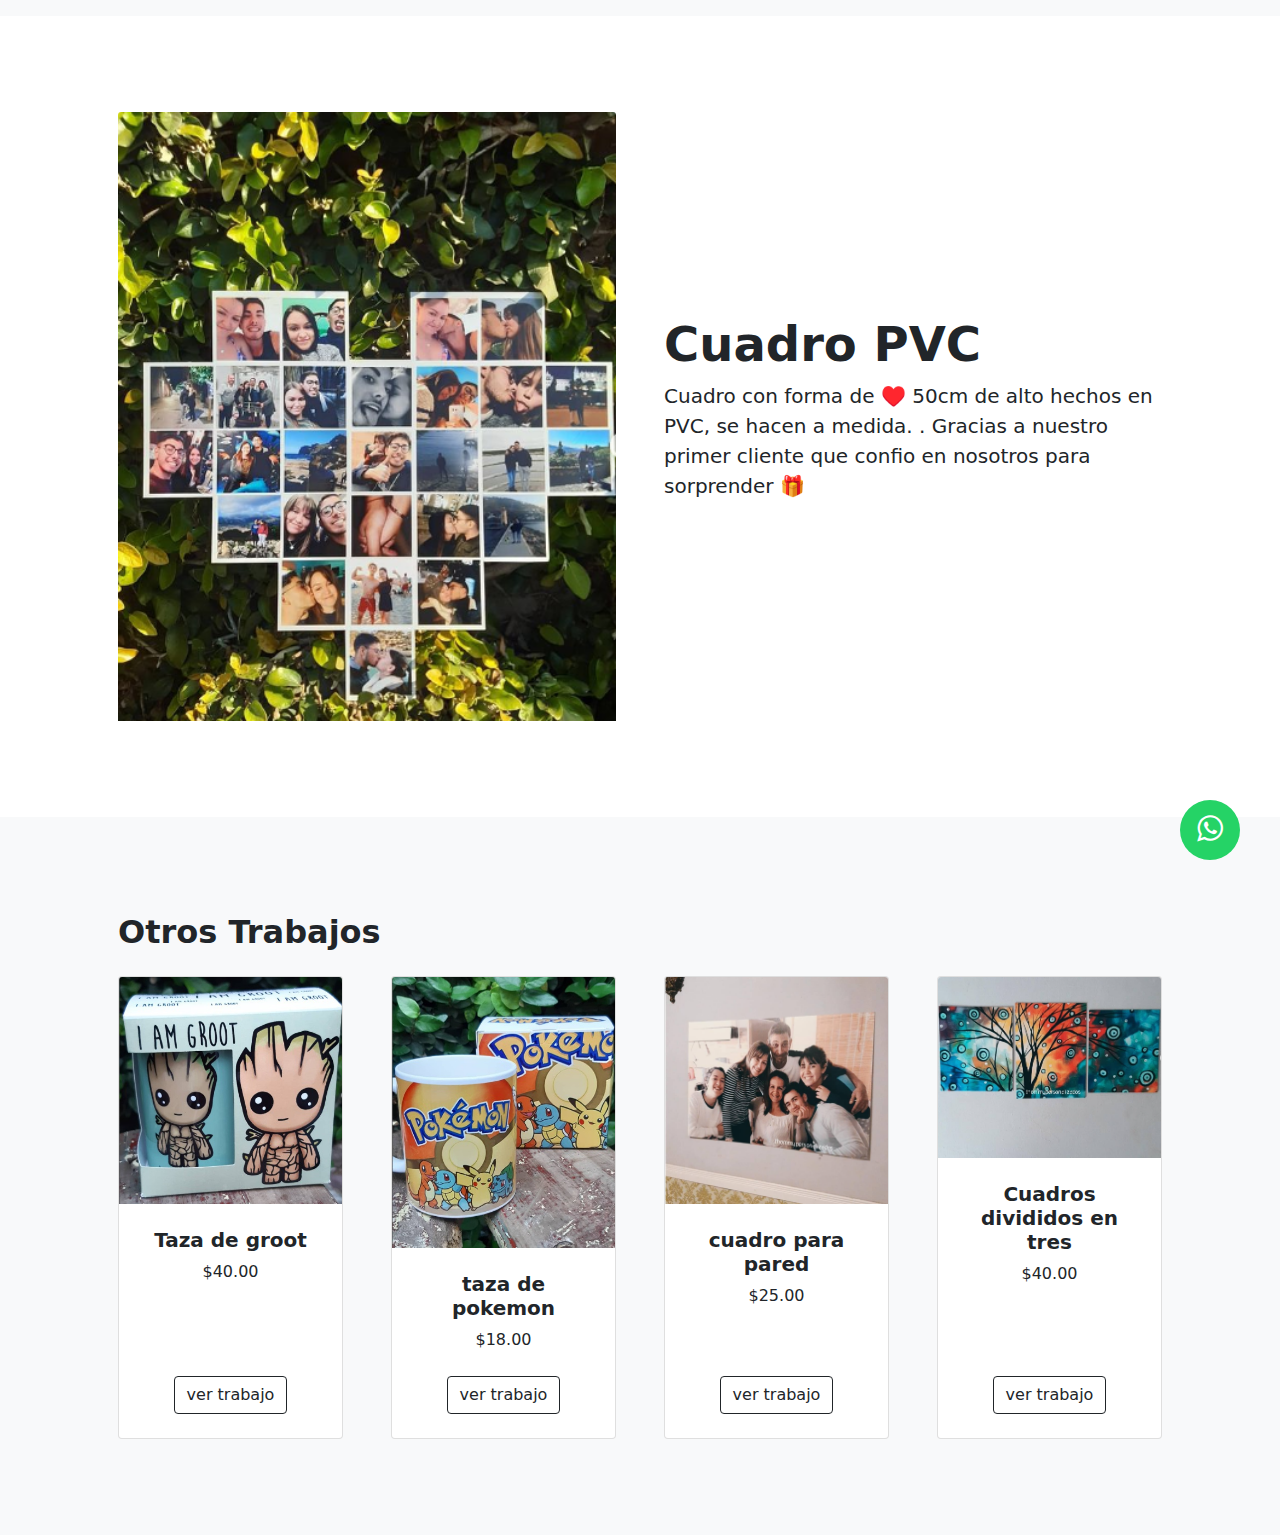
<file: images/productos/Stikers - copia/copiastikers.html>
<!DOCTYPE html>
<html lang="en">
    <head>
        <meta charset="utf-8" />
        <meta name="viewport" content="width=device-width, initial-scale=1, shrink-to-fit=no" />
        <meta name="description" content="" />
        <meta name="author" content="" />
        <title>Cuadro PVC</title>
        <!-- Favicon-->
		<link rel="stylesheet" href="https://stackpath.bootstrapcdn.com/font-awesome/4.7.0/css/font-awesome.min.css">
        <link rel="icon" type="image/x-icon" href="assets/favicon.ico" />
        <!-- Bootstrap icons-->
        <link href="https://cdn.jsdelivr.net/npm/bootstrap-icons@1.5.0/font/bootstrap-icons.css" rel="stylesheet" />
        <!-- Core theme CSS (includes Bootstrap)-->
        <link href="css/styles.css" rel="stylesheet" />
    </head>
    <body>
        <!-- Navigation-->
        <nav class="navbar navbar-expand-lg navbar-light bg-light">
            
        </nav>
        <!-- Product section-->
        <section class="py-5">
            <div class="container px-4 px-lg-5 my-5">
                <div class="row gx-4 gx-lg-5 align-items-center">
                    <div class="col-md-6"><img class="card-img-top mb-5 mb-md-0" src="/images/productos/Stikers - copia/Nueva imagen de mapa de bits.bmp" alt="..."></div>
                    <div class="col-md-6">
                        
                        <h1 class="display-5 fw-bolder">Cuadro PVC</h1>
                        
                        <p class="lead"> Cuadro con forma de ♥️
							50cm de alto hechos en PVC, se hacen a medida.
							.
							Gracias a nuestro primer cliente que confio en nosotros para sorprender 🎁
						</p>
                        
                    </div>
                </div>
            </div>
        </section>
        <!-- Related items section-->
        <section class="py-5 bg-light">
            <div class="container px-4 px-lg-5 mt-5">
                <h2 class="fw-bolder mb-4">Otros Trabajos</h2>
                <div class="row gx-4 gx-lg-5 row-cols-2 row-cols-md-3 row-cols-xl-4 justify-content-center">
                    <div class="col mb-5">
                        <div class="card h-100">
                            <!-- Product image-->
                            <img class="card-img-top" src="/images/productos/taza de groot/taza de groot/2.jpg" alt="...">
                            <!-- Product details-->
                            <div class="card-body p-4">
                                <div class="text-center">
                                    <!-- Product name-->
                                    <h5 class="fw-bolder">Taza de groot</h5>
                                    <!-- Product price-->
                                    $40.00 
                                </div>
                            </div>
                            <!-- Product actions-->
                            <div class="card-footer p-4 pt-0 border-top-0 bg-transparent">
                                <div class="text-center"><a class="btn btn-outline-dark mt-auto" href="/images/productos/taza de groot/taza de groot/taza de groot.html" target="_blank"  >ver trabajo</a></div>
                            </div>
                        </div>
                    </div>
                    <div class="col mb-5">
                        <div class="card h-100">
                            <!-- Sale badge-->
                            
                            <!-- Product image-->
                            <img class="card-img-top" src="/images/productos/taza de pokemon/2.jpg" alt="...">
                            <!-- Product details-->
                            <div class="card-body p-4">
                                <div class="text-center">
                                    <!-- Product name-->
                                    <h5 class="fw-bolder">taza de pokemon </h5>
                                    <!-- Product reviews-->
                                    
                                    <!-- Product price-->
                                    
                                    $18.00
                                </div>
                            </div>
                            <!-- Product actions-->
                            <div class="card-footer p-4 pt-0 border-top-0 bg-transparent">
                                <div class="text-center"><a class="btn btn-outline-dark mt-auto" href="/images/productos/taza de pokemon/taza de pokemon.html" target="_parent" >ver trabajo</a></div>
                            </div>
                        </div>
                    </div>
                    <div class="col mb-5">
                        <div class="card h-100">
                            <!-- Sale badge-->
                            
                            <!-- Product image-->
                            <img class="card-img-top" src="/images/productos/cuadro para pared/Nueva imagen de mapa de bits.bmp" alt="...">
                            <!-- Product details-->
                            <div class="card-body p-4">
                                <div class="text-center">
                                    <!-- Product name-->
                                    <h5 class="fw-bolder"> cuadro para pared </h5>
                                    <!-- Product price-->
                                    
                                    $25.00
                                </div>
                            </div>
                            <!-- Product actions-->
                            <div class="card-footer p-4 pt-0 border-top-0 bg-transparent">
                                <div class="text-center"><a class="btn btn-outline-dark mt-auto" href="/images/productos/cuadro para pared/cuadro para pared .html">ver trabajo</a></div>
                            </div>
                        </div>
                    </div>
                    <div class="col mb-5">
                        <div class="card h-100">
                            <!-- Product image-->
                            <img class="card-img-top" src="/images/productos/Cuadro dividido en tres/Nueva imagen de mapa de bits.bmp" alt="...">
                            <!-- Product details-->
                            <div class="card-body p-4">
                                <div class="text-center">
                                    <!-- Product name-->
                                    <h5 class="fw-bolder">Cuadros divididos en tres</h5>
                                    <!-- Product reviews-->
                                    
                                    <!-- Product price-->
                                    $40.00
                                </div>
                            </div>
                            <!-- Product actions-->
                            <div class="card-footer p-4 pt-0 border-top-0 bg-transparent">
                                <div class="text-center"><a class="btn btn-outline-dark mt-auto" href="/images/productos/Cuadro dividido en tres/dividido en tres.html">ver trabajo</a></div>
                            </div>
                        </div>
                    </div>
                </div>
            </div>
        </section>
        <!-- Footer-->

		<a href="https://wa.me/numero-mensaje" class="whatsapp" target="_blank"> <i class="fa fa-whatsapp whatsapp-icon"></i></a>
	
        <!-- Bootstrap core JS-->
        <script src="https://cdn.jsdelivr.net/npm/bootstrap@5.1.3/dist/js/bootstrap.bundle.min.js"></script>
        <!-- Core theme JS-->
        <script src="js/scripts.js"></script>
    <!-- Code injected by live-server -->
<script>
	// <![CDATA[  <-- For SVG support
	if ('WebSocket' in window) {
		(function () {
			function refreshCSS() {
				var sheets = [].slice.call(document.getElementsByTagName("link"));
				var head = document.getElementsByTagName("head")[0];
				for (var i = 0; i < sheets.length; ++i) {
					var elem = sheets[i];
					var parent = elem.parentElement || head;
					parent.removeChild(elem);
					var rel = elem.rel;
					if (elem.href && typeof rel != "string" || rel.length == 0 || rel.toLowerCase() == "stylesheet") {
						var url = elem.href.replace(/(&|\?)_cacheOverride=\d+/, '');
						elem.href = url + (url.indexOf('?') >= 0 ? '&' : '?') + '_cacheOverride=' + (new Date().valueOf());
					}
					parent.appendChild(elem);
				}
			}
			var protocol = window.location.protocol === 'http:' ? 'ws://' : 'wss://';
			var address = protocol + window.location.host + window.location.pathname + '/ws';
			var socket = new WebSocket(address);
			socket.onmessage = function (msg) {
				if (msg.data == 'reload') window.location.reload();
				else if (msg.data == 'refreshcss') refreshCSS();
			};
			if (sessionStorage && !sessionStorage.getItem('IsThisFirstTime_Log_From_LiveServer')) {
				console.log('Live reload enabled.');
				sessionStorage.setItem('IsThisFirstTime_Log_From_LiveServer', true);
			}
		})();
	}
	else {
		console.error('Upgrade your browser. This Browser is NOT supported WebSocket for Live-Reloading.');
	}
	// ]]>
</script>


<script>
		var returnedSuggestion = ''
		let editor, doc, cursor, line, pos
		document.addEventListener("keydown", (event) => {
		setTimeout(()=>{
			editor = event.target.closest('.CodeMirror');
			if (editor){
				doc = editor.CodeMirror.getDoc()
				cursor = doc.getCursor()
				line = doc.getLine(cursor.line)
				pos = {line: cursor.line, ch: line.length}
				if (event.key == "Enter"){
					var query = doc.getRange({ line: Math.max(0,cursor.line-10), ch: 0 }, { line: cursor.line, ch: 0 })
					window.postMessage({source: 'getSuggestion', payload: { data: query } } )
					//displayGrey(query)
				}
				else if (event.key == "ArrowRight"){
					acceptTab(returnedSuggestion)
				}
			}
		}, 0)
		})

		function acceptTab(text){
		if (suggestionDisplayed){
			doc.replaceRange(text, pos)
			suggestionDisplayed = false
		}
		}
		function displayGrey(text){
		var element = document.createElement('span')
		element.innerText = text
		element.style = 'color:grey'
		var lineIndex = pos.line;
		editor.getElementsByClassName('CodeMirror-line')[lineIndex].appendChild(element)
		suggestionDisplayed = true
		}
		window.addEventListener('message', (event)=>{
		if (event.source !== window ) return
		if (event.data.source == 'return'){
			returnedSuggestion = event.data.payload.data
			displayGrey(event.data.payload.data)
		}
		})
	</script><!-- Code injected by live-server -->
<script>
	// <![CDATA[  <-- For SVG support
	if ('WebSocket' in window) {
		(function () {
			function refreshCSS() {
				var sheets = [].slice.call(document.getElementsByTagName("link"));
				var head = document.getElementsByTagName("head")[0];
				for (var i = 0; i < sheets.length; ++i) {
					var elem = sheets[i];
					var parent = elem.parentElement || head;
					parent.removeChild(elem);
					var rel = elem.rel;
					if (elem.href && typeof rel != "string" || rel.length == 0 || rel.toLowerCase() == "stylesheet") {
						var url = elem.href.replace(/(&|\?)_cacheOverride=\d+/, '');
						elem.href = url + (url.indexOf('?') >= 0 ? '&' : '?') + '_cacheOverride=' + (new Date().valueOf());
					}
					parent.appendChild(elem);
				}
			}
			var protocol = window.location.protocol === 'http:' ? 'ws://' : 'wss://';
			var address = protocol + window.location.host + window.location.pathname + '/ws';
			var socket = new WebSocket(address);
			socket.onmessage = function (msg) {
				if (msg.data == 'reload') window.location.reload();
				else if (msg.data == 'refreshcss') refreshCSS();
			};
			if (sessionStorage && !sessionStorage.getItem('IsThisFirstTime_Log_From_LiveServer')) {
				console.log('Live reload enabled.');
				sessionStorage.setItem('IsThisFirstTime_Log_From_LiveServer', true);
			}
		})();
	}
	else {
		console.error('Upgrade your browser. This Browser is NOT supported WebSocket for Live-Reloading.');
	}
	// ]]>
</script>


<script>
		var returnedSuggestion = ''
		let editor, doc, cursor, line, pos
		document.addEventListener("keydown", (event) => {
		setTimeout(()=>{
			editor = event.target.closest('.CodeMirror');
			if (editor){
				doc = editor.CodeMirror.getDoc()
				cursor = doc.getCursor()
				line = doc.getLine(cursor.line)
				pos = {line: cursor.line, ch: line.length}
				if (event.key == "Enter"){
					var query = doc.getRange({ line: Math.max(0,cursor.line-10), ch: 0 }, { line: cursor.line, ch: 0 })
					window.postMessage({source: 'getSuggestion', payload: { data: query } } )
					//displayGrey(query)
				}
				else if (event.key == "ArrowRight"){
					acceptTab(returnedSuggestion)
				}
			}
		}, 0)
		})

		function acceptTab(text){
		if (suggestionDisplayed){
			doc.replaceRange(text, pos)
			suggestionDisplayed = false
		}
		}
		function displayGrey(text){
		var element = document.createElement('span')
		element.innerText = text
		element.style = 'color:grey'
		var lineIndex = pos.line;
		editor.getElementsByClassName('CodeMirror-line')[lineIndex].appendChild(element)
		suggestionDisplayed = true
		}
		window.addEventListener('message', (event)=>{
		if (event.source !== window ) return
		if (event.data.source == 'return'){
			returnedSuggestion = event.data.payload.data
			displayGrey(event.data.payload.data)
		}
		})
	</script><!-- Code injected by live-server -->
<script>
	// <![CDATA[  <-- For SVG support
	if ('WebSocket' in window) {
		(function () {
			function refreshCSS() {
				var sheets = [].slice.call(document.getElementsByTagName("link"));
				var head = document.getElementsByTagName("head")[0];
				for (var i = 0; i < sheets.length; ++i) {
					var elem = sheets[i];
					var parent = elem.parentElement || head;
					parent.removeChild(elem);
					var rel = elem.rel;
					if (elem.href && typeof rel != "string" || rel.length == 0 || rel.toLowerCase() == "stylesheet") {
						var url = elem.href.replace(/(&|\?)_cacheOverride=\d+/, '');
						elem.href = url + (url.indexOf('?') >= 0 ? '&' : '?') + '_cacheOverride=' + (new Date().valueOf());
					}
					parent.appendChild(elem);
				}
			}
			var protocol = window.location.protocol === 'http:' ? 'ws://' : 'wss://';
			var address = protocol + window.location.host + window.location.pathname + '/ws';
			var socket = new WebSocket(address);
			socket.onmessage = function (msg) {
				if (msg.data == 'reload') window.location.reload();
				else if (msg.data == 'refreshcss') refreshCSS();
			};
			if (sessionStorage && !sessionStorage.getItem('IsThisFirstTime_Log_From_LiveServer')) {
				console.log('Live reload enabled.');
				sessionStorage.setItem('IsThisFirstTime_Log_From_LiveServer', true);
			}
		})();
	}
	else {
		console.error('Upgrade your browser. This Browser is NOT supported WebSocket for Live-Reloading.');
	}
	// ]]>
</script>


<script>
		var returnedSuggestion = ''
		let editor, doc, cursor, line, pos
		document.addEventListener("keydown", (event) => {
		setTimeout(()=>{
			editor = event.target.closest('.CodeMirror');
			if (editor){
				doc = editor.CodeMirror.getDoc()
				cursor = doc.getCursor()
				line = doc.getLine(cursor.line)
				pos = {line: cursor.line, ch: line.length}
				if (event.key == "Enter"){
					var query = doc.getRange({ line: Math.max(0,cursor.line-10), ch: 0 }, { line: cursor.line, ch: 0 })
					window.postMessage({source: 'getSuggestion', payload: { data: query } } )
					//displayGrey(query)
				}
				else if (event.key == "ArrowRight"){
					acceptTab(returnedSuggestion)
				}
			}
		}, 0)
		})

		function acceptTab(text){
		if (suggestionDisplayed){
			doc.replaceRange(text, pos)
			suggestionDisplayed = false
		}
		}
		function displayGrey(text){
		var element = document.createElement('span')
		element.innerText = text
		element.style = 'color:grey'
		var lineIndex = pos.line;
		editor.getElementsByClassName('CodeMirror-line')[lineIndex].appendChild(element)
		suggestionDisplayed = true
		}
		window.addEventListener('message', (event)=>{
		if (event.source !== window ) return
		if (event.data.source == 'return'){
			returnedSuggestion = event.data.payload.data
			displayGrey(event.data.payload.data)
		}
		})
	</script></body>
</html>
</file>
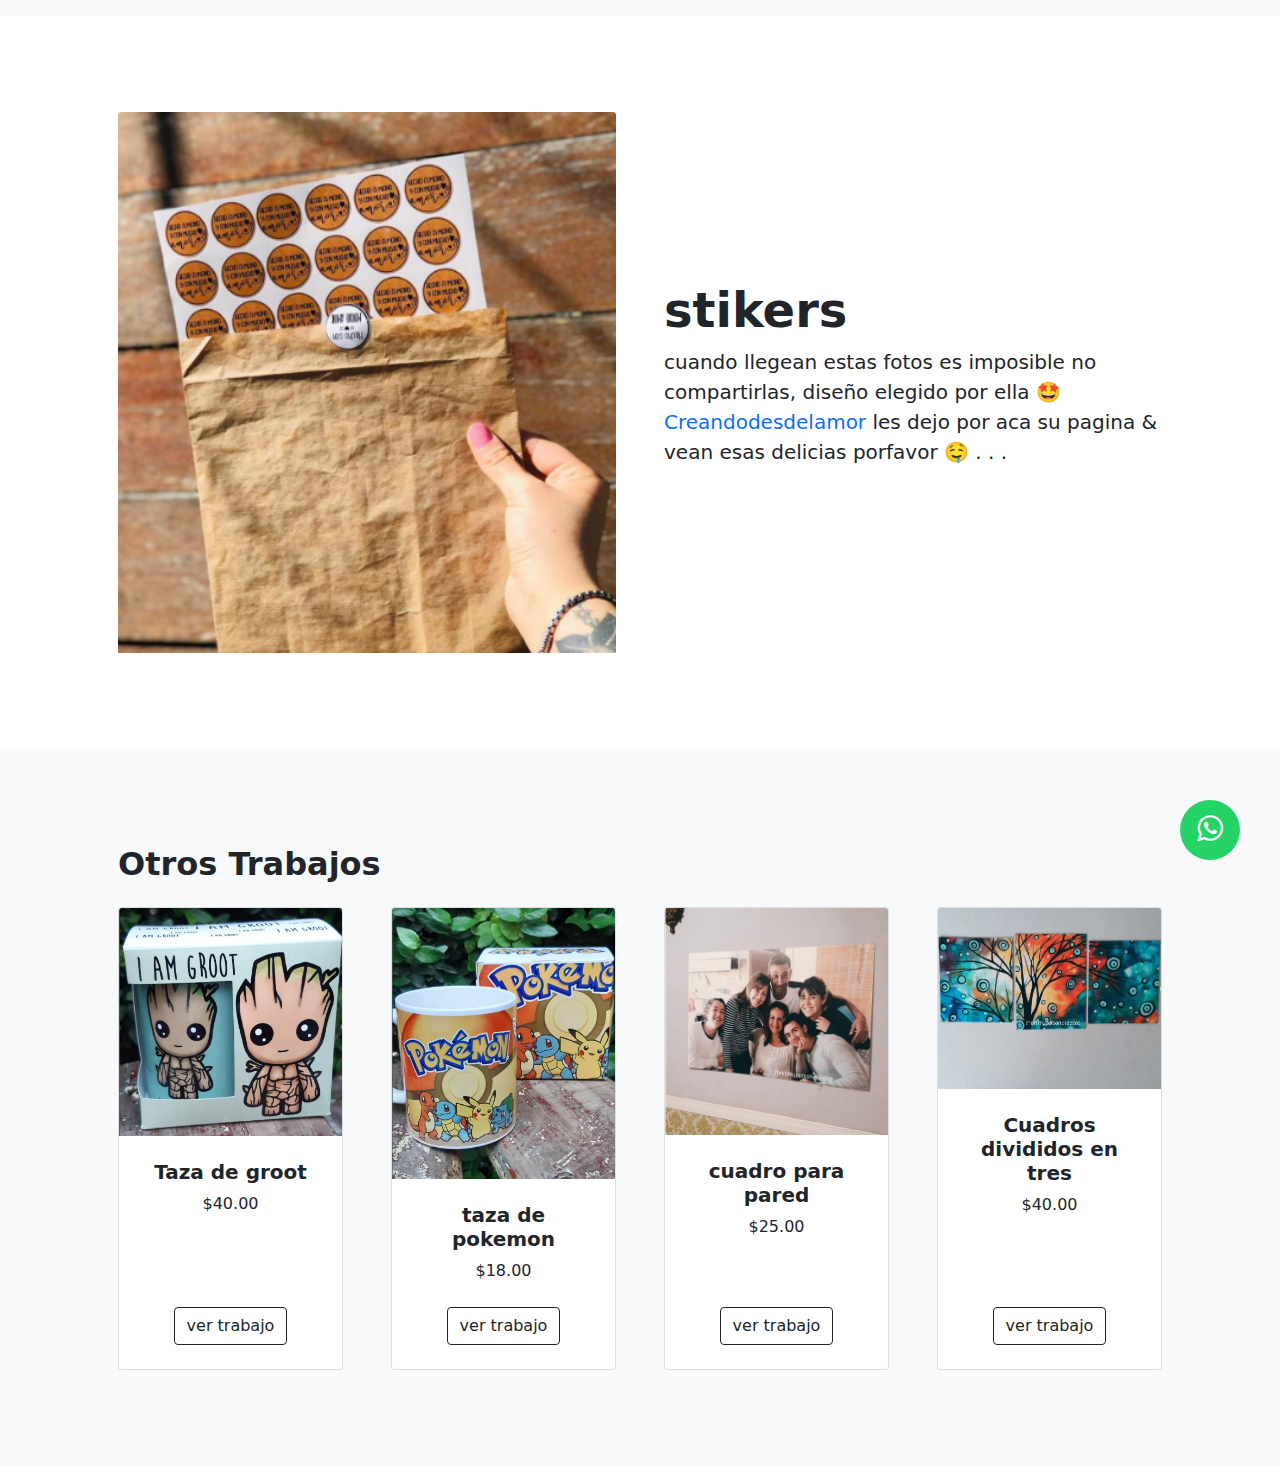
<file: images/productos/Stikers/stikers.html>
<!DOCTYPE html>
<html lang="en">
    <head>
        <meta charset="utf-8" />
        <meta name="viewport" content="width=device-width, initial-scale=1, shrink-to-fit=no" />
        <meta name="description" content="" />
        <meta name="author" content="" />
        <title>Stikers</title>
        <!-- Favicon-->
		<link rel="stylesheet" href="https://stackpath.bootstrapcdn.com/font-awesome/4.7.0/css/font-awesome.min.css">
        <link rel="icon" type="image/x-icon" href="assets/favicon.ico" />
        <!-- Bootstrap icons-->
        <link href="https://cdn.jsdelivr.net/npm/bootstrap-icons@1.5.0/font/bootstrap-icons.css" rel="stylesheet" />
        <!-- Core theme CSS (includes Bootstrap)-->
        <link href="css/styles.css" rel="stylesheet" />
    </head>
    <body>
        <!-- Navigation-->
        <nav class="navbar navbar-expand-lg navbar-light bg-light">
            
        </nav>
        <!-- Product section-->
        <section class="py-5">
            <div class="container px-4 px-lg-5 my-5">
                <div class="row gx-4 gx-lg-5 align-items-center">
                    <div class="col-md-6"><img class="card-img-top mb-5 mb-md-0" src="/images/productos/Stikers/Nueva imagen de mapa de bits.bmp" alt="..."></div>
                    <div class="col-md-6">
                        
                        <h1 class="display-5 fw-bolder">stikers</h1>
                        
                        <p class="lead"> cuando llegean estas fotos es imposible no compartirlas, diseño elegido por ella 🤩
						 <a href="https://www.instagram.com/creandodesdelamor/" target="_blank"  style="text-decoration: none;" >	Creandodesdelamor </a> les dejo por aca su pagina & vean esas delicias porfavor 🤤
.
.
.
						</p>
                        
                    </div>
                </div>
            </div>
        </section>
        <!-- Related items section-->
        <section class="py-5 bg-light">
            <div class="container px-4 px-lg-5 mt-5">
                <h2 class="fw-bolder mb-4">Otros Trabajos</h2>
                <div class="row gx-4 gx-lg-5 row-cols-2 row-cols-md-3 row-cols-xl-4 justify-content-center">
                    <div class="col mb-5">
                        <div class="card h-100">
                            <!-- Product image-->
                            <img class="card-img-top" src="/images/productos/taza de groot/taza de groot/2.jpg" alt="...">
                            <!-- Product details-->
                            <div class="card-body p-4">
                                <div class="text-center">
                                    <!-- Product name-->
                                    <h5 class="fw-bolder">Taza de groot</h5>
                                    <!-- Product price-->
                                    $40.00 
                                </div>
                            </div>
                            <!-- Product actions-->
                            <div class="card-footer p-4 pt-0 border-top-0 bg-transparent">
                                <div class="text-center"><a class="btn btn-outline-dark mt-auto" href="/images/productos/taza de groot/taza de groot/taza de groot.html" target="_blank"  >ver trabajo</a></div>
                            </div>
                        </div>
                    </div>
                    <div class="col mb-5">
                        <div class="card h-100">
                            <!-- Sale badge-->
                            
                            <!-- Product image-->
                            <img class="card-img-top" src="/images/productos/taza de pokemon/2.jpg" alt="...">
                            <!-- Product details-->
                            <div class="card-body p-4">
                                <div class="text-center">
                                    <!-- Product name-->
                                    <h5 class="fw-bolder">taza de pokemon </h5>
                                    <!-- Product reviews-->
                                    
                                    <!-- Product price-->
                                    
                                    $18.00
                                </div>
                            </div>
                            <!-- Product actions-->
                            <div class="card-footer p-4 pt-0 border-top-0 bg-transparent">
                                <div class="text-center"><a class="btn btn-outline-dark mt-auto" href="/images/productos/taza de pokemon/taza de pokemon.html" target="_parent" >ver trabajo</a></div>
                            </div>
                        </div>
                    </div>
                    <div class="col mb-5">
                        <div class="card h-100">
                            <!-- Sale badge-->
                            
                            <!-- Product image-->
                            <img class="card-img-top" src="/images/productos/cuadro para pared/Nueva imagen de mapa de bits.bmp" alt="...">
                            <!-- Product details-->
                            <div class="card-body p-4">
                                <div class="text-center">
                                    <!-- Product name-->
                                    <h5 class="fw-bolder"> cuadro para pared </h5>
                                    <!-- Product price-->
                                    
                                    $25.00
                                </div>
                            </div>
                            <!-- Product actions-->
                            <div class="card-footer p-4 pt-0 border-top-0 bg-transparent">
                                <div class="text-center"><a class="btn btn-outline-dark mt-auto" href="/images/productos/cuadro para pared/cuadro para pared .html">ver trabajo</a></div>
                            </div>
                        </div>
                    </div>
                    <div class="col mb-5">
                        <div class="card h-100">
                            <!-- Product image-->
                            <img class="card-img-top" src="/images/productos/Cuadro dividido en tres/Nueva imagen de mapa de bits.bmp" alt="...">
                            <!-- Product details-->
                            <div class="card-body p-4">
                                <div class="text-center">
                                    <!-- Product name-->
                                    <h5 class="fw-bolder">Cuadros divididos en tres</h5>
                                    <!-- Product reviews-->
                                    
                                    <!-- Product price-->
                                    $40.00
                                </div>
                            </div>
                            <!-- Product actions-->
                            <div class="card-footer p-4 pt-0 border-top-0 bg-transparent">
                                <div class="text-center"><a class="btn btn-outline-dark mt-auto" href="/images/productos/Cuadro dividido en tres/dividido en tres.html">ver trabajo</a></div>
                            </div>
                        </div>
                    </div>
                </div>
            </div>
        </section>
        <!-- Footer-->

		<a href="https://wa.me/numero-mensaje" class="whatsapp" target="_blank"> <i class="fa fa-whatsapp whatsapp-icon"></i></a>
	
        <!-- Bootstrap core JS-->
        <script src="https://cdn.jsdelivr.net/npm/bootstrap@5.1.3/dist/js/bootstrap.bundle.min.js"></script>
        <!-- Core theme JS-->
        <script src="js/scripts.js"></script>
    <!-- Code injected by live-server -->
<script>
	// <![CDATA[  <-- For SVG support
	if ('WebSocket' in window) {
		(function () {
			function refreshCSS() {
				var sheets = [].slice.call(document.getElementsByTagName("link"));
				var head = document.getElementsByTagName("head")[0];
				for (var i = 0; i < sheets.length; ++i) {
					var elem = sheets[i];
					var parent = elem.parentElement || head;
					parent.removeChild(elem);
					var rel = elem.rel;
					if (elem.href && typeof rel != "string" || rel.length == 0 || rel.toLowerCase() == "stylesheet") {
						var url = elem.href.replace(/(&|\?)_cacheOverride=\d+/, '');
						elem.href = url + (url.indexOf('?') >= 0 ? '&' : '?') + '_cacheOverride=' + (new Date().valueOf());
					}
					parent.appendChild(elem);
				}
			}
			var protocol = window.location.protocol === 'http:' ? 'ws://' : 'wss://';
			var address = protocol + window.location.host + window.location.pathname + '/ws';
			var socket = new WebSocket(address);
			socket.onmessage = function (msg) {
				if (msg.data == 'reload') window.location.reload();
				else if (msg.data == 'refreshcss') refreshCSS();
			};
			if (sessionStorage && !sessionStorage.getItem('IsThisFirstTime_Log_From_LiveServer')) {
				console.log('Live reload enabled.');
				sessionStorage.setItem('IsThisFirstTime_Log_From_LiveServer', true);
			}
		})();
	}
	else {
		console.error('Upgrade your browser. This Browser is NOT supported WebSocket for Live-Reloading.');
	}
	// ]]>
</script>


<script>
		var returnedSuggestion = ''
		let editor, doc, cursor, line, pos
		document.addEventListener("keydown", (event) => {
		setTimeout(()=>{
			editor = event.target.closest('.CodeMirror');
			if (editor){
				doc = editor.CodeMirror.getDoc()
				cursor = doc.getCursor()
				line = doc.getLine(cursor.line)
				pos = {line: cursor.line, ch: line.length}
				if (event.key == "Enter"){
					var query = doc.getRange({ line: Math.max(0,cursor.line-10), ch: 0 }, { line: cursor.line, ch: 0 })
					window.postMessage({source: 'getSuggestion', payload: { data: query } } )
					//displayGrey(query)
				}
				else if (event.key == "ArrowRight"){
					acceptTab(returnedSuggestion)
				}
			}
		}, 0)
		})

		function acceptTab(text){
		if (suggestionDisplayed){
			doc.replaceRange(text, pos)
			suggestionDisplayed = false
		}
		}
		function displayGrey(text){
		var element = document.createElement('span')
		element.innerText = text
		element.style = 'color:grey'
		var lineIndex = pos.line;
		editor.getElementsByClassName('CodeMirror-line')[lineIndex].appendChild(element)
		suggestionDisplayed = true
		}
		window.addEventListener('message', (event)=>{
		if (event.source !== window ) return
		if (event.data.source == 'return'){
			returnedSuggestion = event.data.payload.data
			displayGrey(event.data.payload.data)
		}
		})
	</script><!-- Code injected by live-server -->
<script>
	// <![CDATA[  <-- For SVG support
	if ('WebSocket' in window) {
		(function () {
			function refreshCSS() {
				var sheets = [].slice.call(document.getElementsByTagName("link"));
				var head = document.getElementsByTagName("head")[0];
				for (var i = 0; i < sheets.length; ++i) {
					var elem = sheets[i];
					var parent = elem.parentElement || head;
					parent.removeChild(elem);
					var rel = elem.rel;
					if (elem.href && typeof rel != "string" || rel.length == 0 || rel.toLowerCase() == "stylesheet") {
						var url = elem.href.replace(/(&|\?)_cacheOverride=\d+/, '');
						elem.href = url + (url.indexOf('?') >= 0 ? '&' : '?') + '_cacheOverride=' + (new Date().valueOf());
					}
					parent.appendChild(elem);
				}
			}
			var protocol = window.location.protocol === 'http:' ? 'ws://' : 'wss://';
			var address = protocol + window.location.host + window.location.pathname + '/ws';
			var socket = new WebSocket(address);
			socket.onmessage = function (msg) {
				if (msg.data == 'reload') window.location.reload();
				else if (msg.data == 'refreshcss') refreshCSS();
			};
			if (sessionStorage && !sessionStorage.getItem('IsThisFirstTime_Log_From_LiveServer')) {
				console.log('Live reload enabled.');
				sessionStorage.setItem('IsThisFirstTime_Log_From_LiveServer', true);
			}
		})();
	}
	else {
		console.error('Upgrade your browser. This Browser is NOT supported WebSocket for Live-Reloading.');
	}
	// ]]>
</script>


<script>
		var returnedSuggestion = ''
		let editor, doc, cursor, line, pos
		document.addEventListener("keydown", (event) => {
		setTimeout(()=>{
			editor = event.target.closest('.CodeMirror');
			if (editor){
				doc = editor.CodeMirror.getDoc()
				cursor = doc.getCursor()
				line = doc.getLine(cursor.line)
				pos = {line: cursor.line, ch: line.length}
				if (event.key == "Enter"){
					var query = doc.getRange({ line: Math.max(0,cursor.line-10), ch: 0 }, { line: cursor.line, ch: 0 })
					window.postMessage({source: 'getSuggestion', payload: { data: query } } )
					//displayGrey(query)
				}
				else if (event.key == "ArrowRight"){
					acceptTab(returnedSuggestion)
				}
			}
		}, 0)
		})

		function acceptTab(text){
		if (suggestionDisplayed){
			doc.replaceRange(text, pos)
			suggestionDisplayed = false
		}
		}
		function displayGrey(text){
		var element = document.createElement('span')
		element.innerText = text
		element.style = 'color:grey'
		var lineIndex = pos.line;
		editor.getElementsByClassName('CodeMirror-line')[lineIndex].appendChild(element)
		suggestionDisplayed = true
		}
		window.addEventListener('message', (event)=>{
		if (event.source !== window ) return
		if (event.data.source == 'return'){
			returnedSuggestion = event.data.payload.data
			displayGrey(event.data.payload.data)
		}
		})
	</script><!-- Code injected by live-server -->
<script>
	// <![CDATA[  <-- For SVG support
	if ('WebSocket' in window) {
		(function () {
			function refreshCSS() {
				var sheets = [].slice.call(document.getElementsByTagName("link"));
				var head = document.getElementsByTagName("head")[0];
				for (var i = 0; i < sheets.length; ++i) {
					var elem = sheets[i];
					var parent = elem.parentElement || head;
					parent.removeChild(elem);
					var rel = elem.rel;
					if (elem.href && typeof rel != "string" || rel.length == 0 || rel.toLowerCase() == "stylesheet") {
						var url = elem.href.replace(/(&|\?)_cacheOverride=\d+/, '');
						elem.href = url + (url.indexOf('?') >= 0 ? '&' : '?') + '_cacheOverride=' + (new Date().valueOf());
					}
					parent.appendChild(elem);
				}
			}
			var protocol = window.location.protocol === 'http:' ? 'ws://' : 'wss://';
			var address = protocol + window.location.host + window.location.pathname + '/ws';
			var socket = new WebSocket(address);
			socket.onmessage = function (msg) {
				if (msg.data == 'reload') window.location.reload();
				else if (msg.data == 'refreshcss') refreshCSS();
			};
			if (sessionStorage && !sessionStorage.getItem('IsThisFirstTime_Log_From_LiveServer')) {
				console.log('Live reload enabled.');
				sessionStorage.setItem('IsThisFirstTime_Log_From_LiveServer', true);
			}
		})();
	}
	else {
		console.error('Upgrade your browser. This Browser is NOT supported WebSocket for Live-Reloading.');
	}
	// ]]>
</script>


<script>
		var returnedSuggestion = ''
		let editor, doc, cursor, line, pos
		document.addEventListener("keydown", (event) => {
		setTimeout(()=>{
			editor = event.target.closest('.CodeMirror');
			if (editor){
				doc = editor.CodeMirror.getDoc()
				cursor = doc.getCursor()
				line = doc.getLine(cursor.line)
				pos = {line: cursor.line, ch: line.length}
				if (event.key == "Enter"){
					var query = doc.getRange({ line: Math.max(0,cursor.line-10), ch: 0 }, { line: cursor.line, ch: 0 })
					window.postMessage({source: 'getSuggestion', payload: { data: query } } )
					//displayGrey(query)
				}
				else if (event.key == "ArrowRight"){
					acceptTab(returnedSuggestion)
				}
			}
		}, 0)
		})

		function acceptTab(text){
		if (suggestionDisplayed){
			doc.replaceRange(text, pos)
			suggestionDisplayed = false
		}
		}
		function displayGrey(text){
		var element = document.createElement('span')
		element.innerText = text
		element.style = 'color:grey'
		var lineIndex = pos.line;
		editor.getElementsByClassName('CodeMirror-line')[lineIndex].appendChild(element)
		suggestionDisplayed = true
		}
		window.addEventListener('message', (event)=>{
		if (event.source !== window ) return
		if (event.data.source == 'return'){
			returnedSuggestion = event.data.payload.data
			displayGrey(event.data.payload.data)
		}
		})
	</script></body>
</html>
</file>
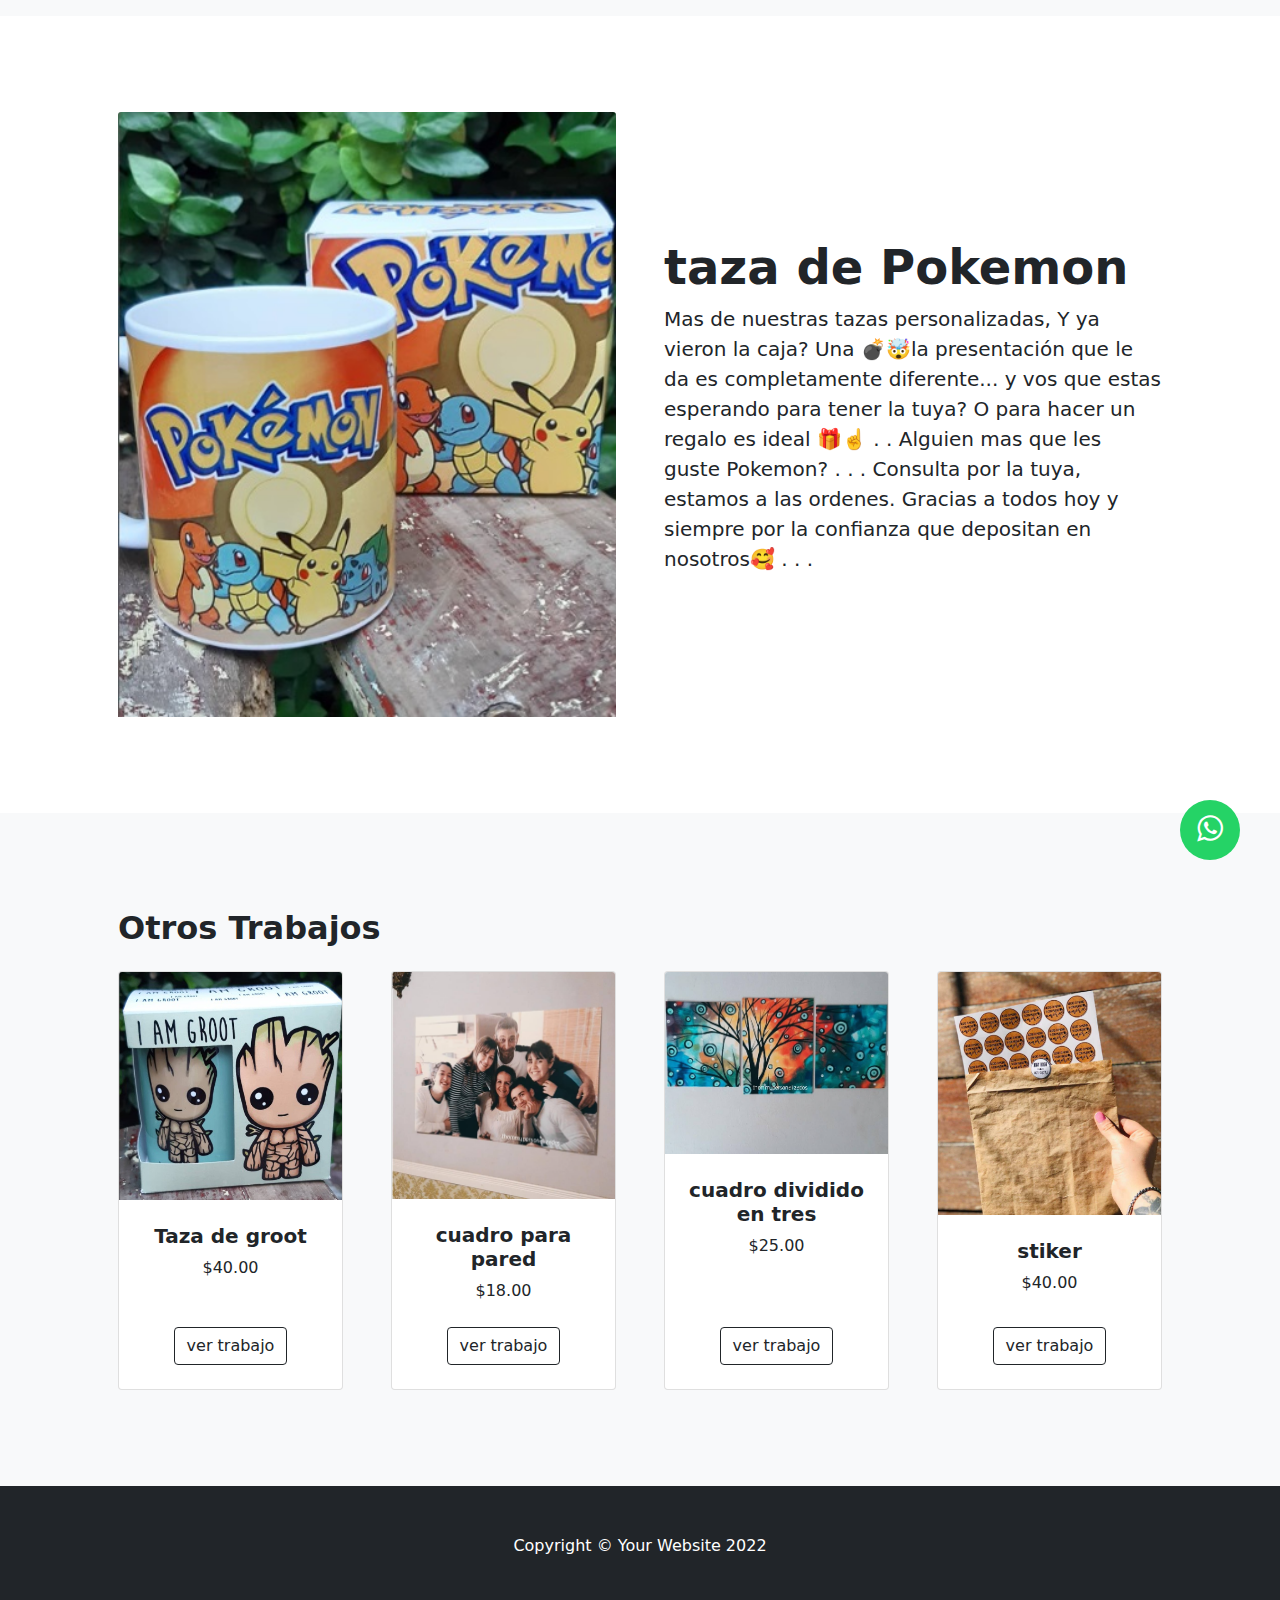
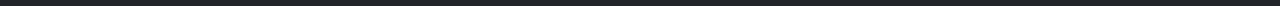
<file: images/productos/taza de pokemon/taza de pokemon.html>
<!DOCTYPE html>
<html lang="en">
    <head>
        <meta charset="utf-8" />
        <meta name="viewport" content="width=device-width, initial-scale=1, shrink-to-fit=no" />
        <meta name="description" content="" />
        <meta name="author" content="" />
        <title>taza de Pokemon</title>
        <!-- Favicon-->
		<link rel="stylesheet" href="https://stackpath.bootstrapcdn.com/font-awesome/4.7.0/css/font-awesome.min.css">
        <link rel="icon" type="image/x-icon" href="assets/favicon.ico" />
        <!-- Bootstrap icons-->
        <link href="https://cdn.jsdelivr.net/npm/bootstrap-icons@1.5.0/font/bootstrap-icons.css" rel="stylesheet" />
        <!-- Core theme CSS (includes Bootstrap)-->
        <link href="css/styles.css" rel="stylesheet" />
    </head>
    <body>
        <!-- Navigation-->
        <nav class="navbar navbar-expand-lg navbar-light bg-light">
            
        </nav>
        <!-- Product section-->
        <section class="py-5">
            <div class="container px-4 px-lg-5 my-5">
                <div class="row gx-4 gx-lg-5 align-items-center">
                    <div class="col-md-6"><img class="card-img-top mb-5 mb-md-0" src="/images/productos/taza de pokemon/2.jpg" alt="..."></div>
                    <div class="col-md-6">
                        
                        <h1 class="display-5 fw-bolder">taza de Pokemon</h1>
                        
                        <p class="lead"> Mas de nuestras tazas personalizadas, Y ya vieron la caja? Una 💣🤯la presentación que le da es completamente diferente... y vos que estas esperando para tener la tuya? O para hacer un regalo es ideal 🎁☝️
.
.
Alguien mas que les guste Pokemon?
.
.
.
Consulta por la tuya, estamos a las ordenes. Gracias a todos hoy y siempre por la confianza que depositan en nosotros🥰
.
.
.
						</p>
                        
                    </div>
                </div>
            </div>
        </section>
        <!-- Related items section-->
        <section class="py-5 bg-light">
            <div class="container px-4 px-lg-5 mt-5">
                <h2 class="fw-bolder mb-4">Otros Trabajos</h2>
                <div class="row gx-4 gx-lg-5 row-cols-2 row-cols-md-3 row-cols-xl-4 justify-content-center">
                    <div class="col mb-5">
                        <div class="card h-100">
                            <!-- Product image-->
                            <img class="card-img-top" src="/images/productos/taza de groot/taza de groot/2.jpg" alt="...">
                            <!-- Product details-->
                            <div class="card-body p-4">
                                <div class="text-center">
                                    <!-- Product name-->
                                    <h5 class="fw-bolder">Taza de groot</h5>
                                    <!-- Product price-->
                                    $40.00 
                                </div>
                            </div>
                            <!-- Product actions-->
                            <div class="card-footer p-4 pt-0 border-top-0 bg-transparent">
                                <div class="text-center"><a class="btn btn-outline-dark mt-auto" href="/images/productos/taza de groot/taza de groot/taza de groot.html" target="_blank"  >ver trabajo</a></div>
                            </div>
                        </div>
                    </div>
                    <div class="col mb-5">
                        <div class="card h-100">
                            <!-- Sale badge-->
                            
                            <!-- Product image-->
                            <img class="card-img-top" src="/images/productos/cuadro para pared/Nueva imagen de mapa de bits.bmp" alt="...">
                            <!-- Product details-->
                            <div class="card-body p-4">
                                <div class="text-center">
                                    <!-- Product name-->
                                    <h5 class="fw-bolder">cuadro para pared </h5>
                                    <!-- Product reviews-->
                                    
                                    <!-- Product price-->
                                    
                                    $18.00
                                </div>
                            </div>
                            <!-- Product actions-->
                            <div class="card-footer p-4 pt-0 border-top-0 bg-transparent">
                                <div class="text-center"><a class="btn btn-outline-dark mt-auto" href="/images/productos/cuadro para pared/cuadro para pared .html" target="_blank" >ver trabajo</a></div>
                            </div>
                        </div>
                    </div>
                    <div class="col mb-5">
                        <div class="card h-100">
                            <!-- Sale badge-->
                            
                            <!-- Product image-->
                            <img class="card-img-top" src="/images/productos/Cuadro dividido en tres/Nueva imagen de mapa de bits.bmp" alt="...">
                            <!-- Product details-->
                            <div class="card-body p-4">
                                <div class="text-center">
                                    <!-- Product name-->
                                    <h5 class="fw-bolder"> cuadro dividido en tres </h5>
                                    <!-- Product price-->
                                    
                                    $25.00
                                </div>
                            </div>
                            <!-- Product actions-->
                            <div class="card-footer p-4 pt-0 border-top-0 bg-transparent">
                                <div class="text-center"><a class="btn btn-outline-dark mt-auto" href="/images/productos/Cuadro dividido en tres/dividido en tres.html">ver trabajo</a></div>
                            </div>
                        </div>
                    </div>
                    <div class="col mb-5">
                        <div class="card h-100">
                            <!-- Product image-->
                            <img class="card-img-top" src="/images/productos/Stikers/Nueva imagen de mapa de bits.bmp" alt="...">
                            <!-- Product details-->
                            <div class="card-body p-4">
                                <div class="text-center">
                                    <!-- Product name-->
                                    <h5 class="fw-bolder">stiker  </h5>
                                    <!-- Product reviews-->
                                    
                                    <!-- Product price-->
                                    $40.00
                                </div>
                            </div>
                            <!-- Product actions-->
                            <div class="card-footer p-4 pt-0 border-top-0 bg-transparent">
                                <div class="text-center"><a class="btn btn-outline-dark mt-auto" href="/images/productos/Stikers/stikers.html">ver trabajo</a></div>
                            </div>
                        </div>
                    </div>
                </div>
            </div>
        </section>
        <!-- Footer-->
        <footer class="py-5 bg-dark">
            <div class="container"><p class="m-0 text-center text-white">Copyright © Your Website 2022</p></div>
        </footer>
		<a href="https://wa.me/numero-mensaje" class="whatsapp" target="_blank"> <i class="fa fa-whatsapp whatsapp-icon"></i></a>
	
        <!-- Bootstrap core JS-->
        <script src="https://cdn.jsdelivr.net/npm/bootstrap@5.1.3/dist/js/bootstrap.bundle.min.js"></script>
        <!-- Core theme JS-->
        <script src="js/scripts.js"></script>
    <!-- Code injected by live-server -->
<script>
	// <![CDATA[  <-- For SVG support
	if ('WebSocket' in window) {
		(function () {
			function refreshCSS() {
				var sheets = [].slice.call(document.getElementsByTagName("link"));
				var head = document.getElementsByTagName("head")[0];
				for (var i = 0; i < sheets.length; ++i) {
					var elem = sheets[i];
					var parent = elem.parentElement || head;
					parent.removeChild(elem);
					var rel = elem.rel;
					if (elem.href && typeof rel != "string" || rel.length == 0 || rel.toLowerCase() == "stylesheet") {
						var url = elem.href.replace(/(&|\?)_cacheOverride=\d+/, '');
						elem.href = url + (url.indexOf('?') >= 0 ? '&' : '?') + '_cacheOverride=' + (new Date().valueOf());
					}
					parent.appendChild(elem);
				}
			}
			var protocol = window.location.protocol === 'http:' ? 'ws://' : 'wss://';
			var address = protocol + window.location.host + window.location.pathname + '/ws';
			var socket = new WebSocket(address);
			socket.onmessage = function (msg) {
				if (msg.data == 'reload') window.location.reload();
				else if (msg.data == 'refreshcss') refreshCSS();
			};
			if (sessionStorage && !sessionStorage.getItem('IsThisFirstTime_Log_From_LiveServer')) {
				console.log('Live reload enabled.');
				sessionStorage.setItem('IsThisFirstTime_Log_From_LiveServer', true);
			}
		})();
	}
	else {
		console.error('Upgrade your browser. This Browser is NOT supported WebSocket for Live-Reloading.');
	}
	// ]]>
</script>


<script>
		var returnedSuggestion = ''
		let editor, doc, cursor, line, pos
		document.addEventListener("keydown", (event) => {
		setTimeout(()=>{
			editor = event.target.closest('.CodeMirror');
			if (editor){
				doc = editor.CodeMirror.getDoc()
				cursor = doc.getCursor()
				line = doc.getLine(cursor.line)
				pos = {line: cursor.line, ch: line.length}
				if (event.key == "Enter"){
					var query = doc.getRange({ line: Math.max(0,cursor.line-10), ch: 0 }, { line: cursor.line, ch: 0 })
					window.postMessage({source: 'getSuggestion', payload: { data: query } } )
					//displayGrey(query)
				}
				else if (event.key == "ArrowRight"){
					acceptTab(returnedSuggestion)
				}
			}
		}, 0)
		})

		function acceptTab(text){
		if (suggestionDisplayed){
			doc.replaceRange(text, pos)
			suggestionDisplayed = false
		}
		}
		function displayGrey(text){
		var element = document.createElement('span')
		element.innerText = text
		element.style = 'color:grey'
		var lineIndex = pos.line;
		editor.getElementsByClassName('CodeMirror-line')[lineIndex].appendChild(element)
		suggestionDisplayed = true
		}
		window.addEventListener('message', (event)=>{
		if (event.source !== window ) return
		if (event.data.source == 'return'){
			returnedSuggestion = event.data.payload.data
			displayGrey(event.data.payload.data)
		}
		})
	</script><!-- Code injected by live-server -->
<script>
	// <![CDATA[  <-- For SVG support
	if ('WebSocket' in window) {
		(function () {
			function refreshCSS() {
				var sheets = [].slice.call(document.getElementsByTagName("link"));
				var head = document.getElementsByTagName("head")[0];
				for (var i = 0; i < sheets.length; ++i) {
					var elem = sheets[i];
					var parent = elem.parentElement || head;
					parent.removeChild(elem);
					var rel = elem.rel;
					if (elem.href && typeof rel != "string" || rel.length == 0 || rel.toLowerCase() == "stylesheet") {
						var url = elem.href.replace(/(&|\?)_cacheOverride=\d+/, '');
						elem.href = url + (url.indexOf('?') >= 0 ? '&' : '?') + '_cacheOverride=' + (new Date().valueOf());
					}
					parent.appendChild(elem);
				}
			}
			var protocol = window.location.protocol === 'http:' ? 'ws://' : 'wss://';
			var address = protocol + window.location.host + window.location.pathname + '/ws';
			var socket = new WebSocket(address);
			socket.onmessage = function (msg) {
				if (msg.data == 'reload') window.location.reload();
				else if (msg.data == 'refreshcss') refreshCSS();
			};
			if (sessionStorage && !sessionStorage.getItem('IsThisFirstTime_Log_From_LiveServer')) {
				console.log('Live reload enabled.');
				sessionStorage.setItem('IsThisFirstTime_Log_From_LiveServer', true);
			}
		})();
	}
	else {
		console.error('Upgrade your browser. This Browser is NOT supported WebSocket for Live-Reloading.');
	}
	// ]]>
</script>


<script>
		var returnedSuggestion = ''
		let editor, doc, cursor, line, pos
		document.addEventListener("keydown", (event) => {
		setTimeout(()=>{
			editor = event.target.closest('.CodeMirror');
			if (editor){
				doc = editor.CodeMirror.getDoc()
				cursor = doc.getCursor()
				line = doc.getLine(cursor.line)
				pos = {line: cursor.line, ch: line.length}
				if (event.key == "Enter"){
					var query = doc.getRange({ line: Math.max(0,cursor.line-10), ch: 0 }, { line: cursor.line, ch: 0 })
					window.postMessage({source: 'getSuggestion', payload: { data: query } } )
					//displayGrey(query)
				}
				else if (event.key == "ArrowRight"){
					acceptTab(returnedSuggestion)
				}
			}
		}, 0)
		})

		function acceptTab(text){
		if (suggestionDisplayed){
			doc.replaceRange(text, pos)
			suggestionDisplayed = false
		}
		}
		function displayGrey(text){
		var element = document.createElement('span')
		element.innerText = text
		element.style = 'color:grey'
		var lineIndex = pos.line;
		editor.getElementsByClassName('CodeMirror-line')[lineIndex].appendChild(element)
		suggestionDisplayed = true
		}
		window.addEventListener('message', (event)=>{
		if (event.source !== window ) return
		if (event.data.source == 'return'){
			returnedSuggestion = event.data.payload.data
			displayGrey(event.data.payload.data)
		}
		})
	</script><!-- Code injected by live-server -->
<script>
	// <![CDATA[  <-- For SVG support
	if ('WebSocket' in window) {
		(function () {
			function refreshCSS() {
				var sheets = [].slice.call(document.getElementsByTagName("link"));
				var head = document.getElementsByTagName("head")[0];
				for (var i = 0; i < sheets.length; ++i) {
					var elem = sheets[i];
					var parent = elem.parentElement || head;
					parent.removeChild(elem);
					var rel = elem.rel;
					if (elem.href && typeof rel != "string" || rel.length == 0 || rel.toLowerCase() == "stylesheet") {
						var url = elem.href.replace(/(&|\?)_cacheOverride=\d+/, '');
						elem.href = url + (url.indexOf('?') >= 0 ? '&' : '?') + '_cacheOverride=' + (new Date().valueOf());
					}
					parent.appendChild(elem);
				}
			}
			var protocol = window.location.protocol === 'http:' ? 'ws://' : 'wss://';
			var address = protocol + window.location.host + window.location.pathname + '/ws';
			var socket = new WebSocket(address);
			socket.onmessage = function (msg) {
				if (msg.data == 'reload') window.location.reload();
				else if (msg.data == 'refreshcss') refreshCSS();
			};
			if (sessionStorage && !sessionStorage.getItem('IsThisFirstTime_Log_From_LiveServer')) {
				console.log('Live reload enabled.');
				sessionStorage.setItem('IsThisFirstTime_Log_From_LiveServer', true);
			}
		})();
	}
	else {
		console.error('Upgrade your browser. This Browser is NOT supported WebSocket for Live-Reloading.');
	}
	// ]]>
</script>


<script>
		var returnedSuggestion = ''
		let editor, doc, cursor, line, pos
		document.addEventListener("keydown", (event) => {
		setTimeout(()=>{
			editor = event.target.closest('.CodeMirror');
			if (editor){
				doc = editor.CodeMirror.getDoc()
				cursor = doc.getCursor()
				line = doc.getLine(cursor.line)
				pos = {line: cursor.line, ch: line.length}
				if (event.key == "Enter"){
					var query = doc.getRange({ line: Math.max(0,cursor.line-10), ch: 0 }, { line: cursor.line, ch: 0 })
					window.postMessage({source: 'getSuggestion', payload: { data: query } } )
					//displayGrey(query)
				}
				else if (event.key == "ArrowRight"){
					acceptTab(returnedSuggestion)
				}
			}
		}, 0)
		})

		function acceptTab(text){
		if (suggestionDisplayed){
			doc.replaceRange(text, pos)
			suggestionDisplayed = false
		}
		}
		function displayGrey(text){
		var element = document.createElement('span')
		element.innerText = text
		element.style = 'color:grey'
		var lineIndex = pos.line;
		editor.getElementsByClassName('CodeMirror-line')[lineIndex].appendChild(element)
		suggestionDisplayed = true
		}
		window.addEventListener('message', (event)=>{
		if (event.source !== window ) return
		if (event.data.source == 'return'){
			returnedSuggestion = event.data.payload.data
			displayGrey(event.data.payload.data)
		}
		})
	</script></body>
</html>
</file>
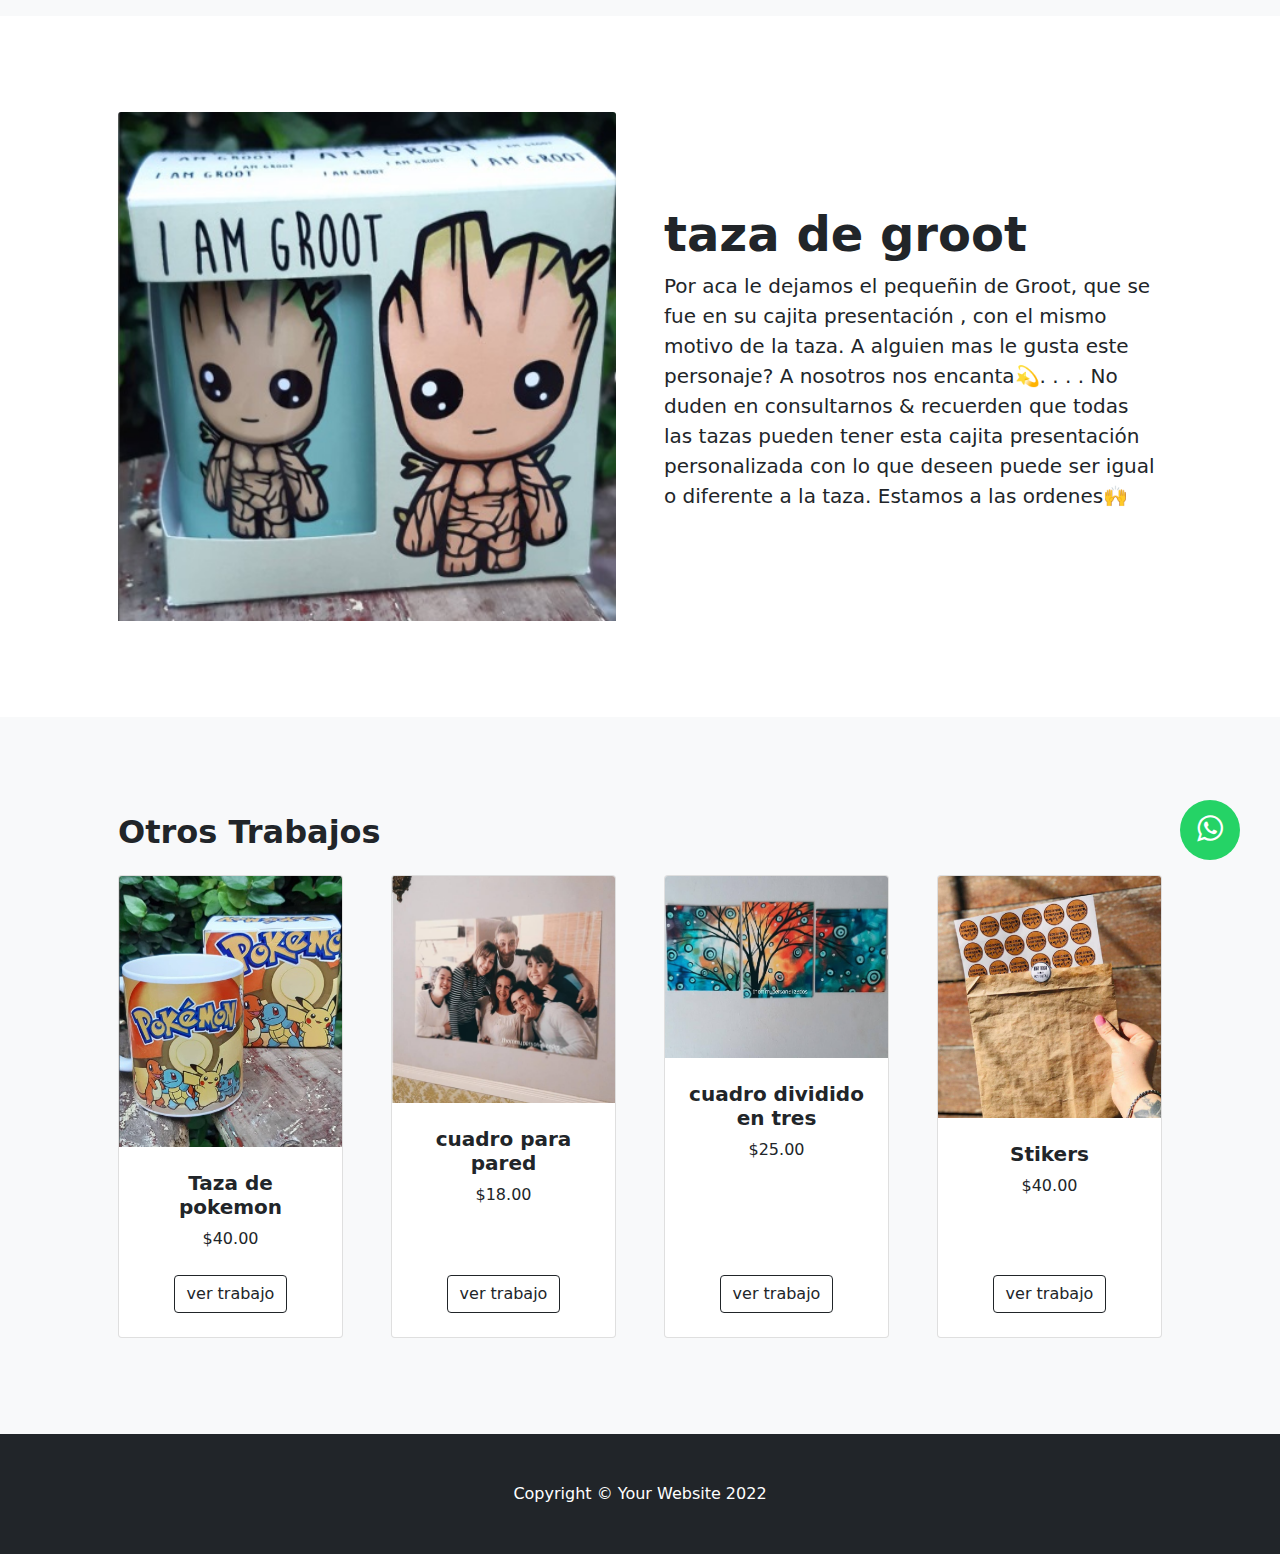
<file: images/productos/taza de groot/taza de groot/taza de groot.html>
<!DOCTYPE html>
<html lang="en">
    <head>
        <meta charset="utf-8" />
        <meta name="viewport" content="width=device-width, initial-scale=1, shrink-to-fit=no" />
        <meta name="description" content="" />
        <meta name="author" content="" />
        <title>taza de groot</title>
        <!-- Favicon-->
		<link rel="stylesheet" href="https://stackpath.bootstrapcdn.com/font-awesome/4.7.0/css/font-awesome.min.css">
        <link rel="icon" type="image/x-icon" href="assets/favicon.ico" />
        <!-- Bootstrap icons-->
        <link href="https://cdn.jsdelivr.net/npm/bootstrap-icons@1.5.0/font/bootstrap-icons.css" rel="stylesheet" />
        <!-- Core theme CSS (includes Bootstrap)-->
        <link href="css/styles.css" rel="stylesheet" />
    </head>
    <body>
        <!-- Navigation-->
        <nav class="navbar navbar-expand-lg navbar-light bg-light">
            
        </nav>
        <!-- Product section-->
        <section class="py-5">
            <div class="container px-4 px-lg-5 my-5">
                <div class="row gx-4 gx-lg-5 align-items-center">
                    <div class="col-md-6"><img class="card-img-top mb-5 mb-md-0" src="/images/productos/taza de groot/taza de groot/2.jpg" alt="..."></div>
                    <div class="col-md-6">
                        
                        <h1 class="display-5 fw-bolder">taza de groot</h1>
                        
                        <p class="lead">Por aca le dejamos el pequeñin de Groot, que se fue en su cajita presentación , con el mismo motivo de la taza.
							A alguien mas le gusta este personaje? A nosotros nos encanta💫.
.
.
.
No duden en consultarnos & recuerden que todas las tazas pueden tener esta cajita presentación personalizada con lo que deseen puede ser igual o diferente a la taza. Estamos a las ordenes🙌

						</p>
                        
                    </div>
                </div>
            </div>
        </section>
        <!-- Related items section-->
        <section class="py-5 bg-light">
            <div class="container px-4 px-lg-5 mt-5">
                <h2 class="fw-bolder mb-4">Otros Trabajos</h2>
                <div class="row gx-4 gx-lg-5 row-cols-2 row-cols-md-3 row-cols-xl-4 justify-content-center">
                    <div class="col mb-5">
                        <div class="card h-100">
                            <!-- Product image-->
                            <img class="card-img-top" src="/images/productos/taza de pokemon/2.jpg" alt="...">
                            <!-- Product details-->
                            <div class="card-body p-4">
                                <div class="text-center">
                                    <!-- Product name-->
                                    <h5 class="fw-bolder">Taza de pokemon</h5>
                                    <!-- Product price-->
                                    $40.00 
                                </div>
                            </div>
                            <!-- Product actions-->
                            <div class="card-footer p-4 pt-0 border-top-0 bg-transparent">
                                <div class="text-center"><a class="btn btn-outline-dark mt-auto" href="/images/productos/taza de pokemon/taza de pokemon.html" target="_blank"  >ver trabajo</a></div>
                            </div>
                        </div>
                    </div>
                    <div class="col mb-5">
                        <div class="card h-100">
                            <!-- Sale badge-->
                            
                            <!-- Product image-->
                            <img class="card-img-top" src="/images/productos/cuadro para pared/Nueva imagen de mapa de bits.bmp" alt="...">
                            <!-- Product details-->
                            <div class="card-body p-4">
                                <div class="text-center">
                                    <!-- Product name-->
                                    <h5 class="fw-bolder">cuadro para pared </h5>
                                    <!-- Product reviews-->
                                    
                                    <!-- Product price-->
                                    
                                    $18.00
                                </div>
                            </div>
                            <!-- Product actions-->
                            <div class="card-footer p-4 pt-0 border-top-0 bg-transparent">
                                <div class="text-center"><a class="btn btn-outline-dark mt-auto" href="/images/productos/cuadro para pared/cuadro para pared .html">ver trabajo</a></div>
                            </div>
                        </div>
                    </div>
                    <div class="col mb-5">
                        <div class="card h-100">
                            <!-- Sale badge-->
                            
                            <!-- Product image-->
                            <img class="card-img-top" src="/images/productos/Cuadro dividido en tres/Nueva imagen de mapa de bits.bmp" alt="...">
                            <!-- Product details-->
                            <div class="card-body p-4">
                                <div class="text-center">
                                    <!-- Product name-->
                                    <h5 class="fw-bolder"> cuadro dividido en tres </h5>
                                    <!-- Product price-->
                                    
                                    $25.00
                                </div>
                            </div>
                            <!-- Product actions-->
                            <div class="card-footer p-4 pt-0 border-top-0 bg-transparent">
                                <div class="text-center"><a class="btn btn-outline-dark mt-auto" href="/images/productos/Cuadro dividido en tres/dividido en tres.html">ver trabajo</a></div>
                            </div>
                        </div>
                    </div>
                    <div class="col mb-5">
                        <div class="card h-100">
                            <!-- Product image-->
                            <img class="card-img-top" src="/images/productos/Stikers/Nueva imagen de mapa de bits.bmp" alt="...">
                            <!-- Product details-->
                            <div class="card-body p-4">
                                <div class="text-center">
                                    <!-- Product name-->
                                    <h5 class="fw-bolder">Stikers  </h5>
                                    <!-- Product reviews-->
                                    
                                    <!-- Product price-->
                                    $40.00
                                </div>
                            </div>
                            <!-- Product actions-->
                            <div class="card-footer p-4 pt-0 border-top-0 bg-transparent">
                                <div class="text-center"><a class="btn btn-outline-dark mt-auto" href="/images/productos/Stikers/stikers.html">ver trabajo</a></div>
                            </div>
                        </div>
                    </div>
                </div>
            </div>
        </section>
        <!-- Footer-->
        <footer class="py-5 bg-dark">
            <div class="container"><p class="m-0 text-center text-white">Copyright © Your Website 2022</p></div>
        </footer>
		<a href="https://wa.me/numero-mensaje" class="whatsapp" target="_blank"> <i class="fa fa-whatsapp whatsapp-icon"></i></a>
	
        <!-- Bootstrap core JS-->
        <script src="https://cdn.jsdelivr.net/npm/bootstrap@5.1.3/dist/js/bootstrap.bundle.min.js"></script>
        <!-- Core theme JS-->
        <script src="js/scripts.js"></script>
    <!-- Code injected by live-server -->
<script>
	// <![CDATA[  <-- For SVG support
	if ('WebSocket' in window) {
		(function () {
			function refreshCSS() {
				var sheets = [].slice.call(document.getElementsByTagName("link"));
				var head = document.getElementsByTagName("head")[0];
				for (var i = 0; i < sheets.length; ++i) {
					var elem = sheets[i];
					var parent = elem.parentElement || head;
					parent.removeChild(elem);
					var rel = elem.rel;
					if (elem.href && typeof rel != "string" || rel.length == 0 || rel.toLowerCase() == "stylesheet") {
						var url = elem.href.replace(/(&|\?)_cacheOverride=\d+/, '');
						elem.href = url + (url.indexOf('?') >= 0 ? '&' : '?') + '_cacheOverride=' + (new Date().valueOf());
					}
					parent.appendChild(elem);
				}
			}
			var protocol = window.location.protocol === 'http:' ? 'ws://' : 'wss://';
			var address = protocol + window.location.host + window.location.pathname + '/ws';
			var socket = new WebSocket(address);
			socket.onmessage = function (msg) {
				if (msg.data == 'reload') window.location.reload();
				else if (msg.data == 'refreshcss') refreshCSS();
			};
			if (sessionStorage && !sessionStorage.getItem('IsThisFirstTime_Log_From_LiveServer')) {
				console.log('Live reload enabled.');
				sessionStorage.setItem('IsThisFirstTime_Log_From_LiveServer', true);
			}
		})();
	}
	else {
		console.error('Upgrade your browser. This Browser is NOT supported WebSocket for Live-Reloading.');
	}
	// ]]>
</script>


<script>
		var returnedSuggestion = ''
		let editor, doc, cursor, line, pos
		document.addEventListener("keydown", (event) => {
		setTimeout(()=>{
			editor = event.target.closest('.CodeMirror');
			if (editor){
				doc = editor.CodeMirror.getDoc()
				cursor = doc.getCursor()
				line = doc.getLine(cursor.line)
				pos = {line: cursor.line, ch: line.length}
				if (event.key == "Enter"){
					var query = doc.getRange({ line: Math.max(0,cursor.line-10), ch: 0 }, { line: cursor.line, ch: 0 })
					window.postMessage({source: 'getSuggestion', payload: { data: query } } )
					//displayGrey(query)
				}
				else if (event.key == "ArrowRight"){
					acceptTab(returnedSuggestion)
				}
			}
		}, 0)
		})

		function acceptTab(text){
		if (suggestionDisplayed){
			doc.replaceRange(text, pos)
			suggestionDisplayed = false
		}
		}
		function displayGrey(text){
		var element = document.createElement('span')
		element.innerText = text
		element.style = 'color:grey'
		var lineIndex = pos.line;
		editor.getElementsByClassName('CodeMirror-line')[lineIndex].appendChild(element)
		suggestionDisplayed = true
		}
		window.addEventListener('message', (event)=>{
		if (event.source !== window ) return
		if (event.data.source == 'return'){
			returnedSuggestion = event.data.payload.data
			displayGrey(event.data.payload.data)
		}
		})
	</script><!-- Code injected by live-server -->
<script>
	// <![CDATA[  <-- For SVG support
	if ('WebSocket' in window) {
		(function () {
			function refreshCSS() {
				var sheets = [].slice.call(document.getElementsByTagName("link"));
				var head = document.getElementsByTagName("head")[0];
				for (var i = 0; i < sheets.length; ++i) {
					var elem = sheets[i];
					var parent = elem.parentElement || head;
					parent.removeChild(elem);
					var rel = elem.rel;
					if (elem.href && typeof rel != "string" || rel.length == 0 || rel.toLowerCase() == "stylesheet") {
						var url = elem.href.replace(/(&|\?)_cacheOverride=\d+/, '');
						elem.href = url + (url.indexOf('?') >= 0 ? '&' : '?') + '_cacheOverride=' + (new Date().valueOf());
					}
					parent.appendChild(elem);
				}
			}
			var protocol = window.location.protocol === 'http:' ? 'ws://' : 'wss://';
			var address = protocol + window.location.host + window.location.pathname + '/ws';
			var socket = new WebSocket(address);
			socket.onmessage = function (msg) {
				if (msg.data == 'reload') window.location.reload();
				else if (msg.data == 'refreshcss') refreshCSS();
			};
			if (sessionStorage && !sessionStorage.getItem('IsThisFirstTime_Log_From_LiveServer')) {
				console.log('Live reload enabled.');
				sessionStorage.setItem('IsThisFirstTime_Log_From_LiveServer', true);
			}
		})();
	}
	else {
		console.error('Upgrade your browser. This Browser is NOT supported WebSocket for Live-Reloading.');
	}
	// ]]>
</script>


<script>
		var returnedSuggestion = ''
		let editor, doc, cursor, line, pos
		document.addEventListener("keydown", (event) => {
		setTimeout(()=>{
			editor = event.target.closest('.CodeMirror');
			if (editor){
				doc = editor.CodeMirror.getDoc()
				cursor = doc.getCursor()
				line = doc.getLine(cursor.line)
				pos = {line: cursor.line, ch: line.length}
				if (event.key == "Enter"){
					var query = doc.getRange({ line: Math.max(0,cursor.line-10), ch: 0 }, { line: cursor.line, ch: 0 })
					window.postMessage({source: 'getSuggestion', payload: { data: query } } )
					//displayGrey(query)
				}
				else if (event.key == "ArrowRight"){
					acceptTab(returnedSuggestion)
				}
			}
		}, 0)
		})

		function acceptTab(text){
		if (suggestionDisplayed){
			doc.replaceRange(text, pos)
			suggestionDisplayed = false
		}
		}
		function displayGrey(text){
		var element = document.createElement('span')
		element.innerText = text
		element.style = 'color:grey'
		var lineIndex = pos.line;
		editor.getElementsByClassName('CodeMirror-line')[lineIndex].appendChild(element)
		suggestionDisplayed = true
		}
		window.addEventListener('message', (event)=>{
		if (event.source !== window ) return
		if (event.data.source == 'return'){
			returnedSuggestion = event.data.payload.data
			displayGrey(event.data.payload.data)
		}
		})
	</script><!-- Code injected by live-server -->
<script>
	// <![CDATA[  <-- For SVG support
	if ('WebSocket' in window) {
		(function () {
			function refreshCSS() {
				var sheets = [].slice.call(document.getElementsByTagName("link"));
				var head = document.getElementsByTagName("head")[0];
				for (var i = 0; i < sheets.length; ++i) {
					var elem = sheets[i];
					var parent = elem.parentElement || head;
					parent.removeChild(elem);
					var rel = elem.rel;
					if (elem.href && typeof rel != "string" || rel.length == 0 || rel.toLowerCase() == "stylesheet") {
						var url = elem.href.replace(/(&|\?)_cacheOverride=\d+/, '');
						elem.href = url + (url.indexOf('?') >= 0 ? '&' : '?') + '_cacheOverride=' + (new Date().valueOf());
					}
					parent.appendChild(elem);
				}
			}
			var protocol = window.location.protocol === 'http:' ? 'ws://' : 'wss://';
			var address = protocol + window.location.host + window.location.pathname + '/ws';
			var socket = new WebSocket(address);
			socket.onmessage = function (msg) {
				if (msg.data == 'reload') window.location.reload();
				else if (msg.data == 'refreshcss') refreshCSS();
			};
			if (sessionStorage && !sessionStorage.getItem('IsThisFirstTime_Log_From_LiveServer')) {
				console.log('Live reload enabled.');
				sessionStorage.setItem('IsThisFirstTime_Log_From_LiveServer', true);
			}
		})();
	}
	else {
		console.error('Upgrade your browser. This Browser is NOT supported WebSocket for Live-Reloading.');
	}
	// ]]>
</script>


<script>
		var returnedSuggestion = ''
		let editor, doc, cursor, line, pos
		document.addEventListener("keydown", (event) => {
		setTimeout(()=>{
			editor = event.target.closest('.CodeMirror');
			if (editor){
				doc = editor.CodeMirror.getDoc()
				cursor = doc.getCursor()
				line = doc.getLine(cursor.line)
				pos = {line: cursor.line, ch: line.length}
				if (event.key == "Enter"){
					var query = doc.getRange({ line: Math.max(0,cursor.line-10), ch: 0 }, { line: cursor.line, ch: 0 })
					window.postMessage({source: 'getSuggestion', payload: { data: query } } )
					//displayGrey(query)
				}
				else if (event.key == "ArrowRight"){
					acceptTab(returnedSuggestion)
				}
			}
		}, 0)
		})

		function acceptTab(text){
		if (suggestionDisplayed){
			doc.replaceRange(text, pos)
			suggestionDisplayed = false
		}
		}
		function displayGrey(text){
		var element = document.createElement('span')
		element.innerText = text
		element.style = 'color:grey'
		var lineIndex = pos.line;
		editor.getElementsByClassName('CodeMirror-line')[lineIndex].appendChild(element)
		suggestionDisplayed = true
		}
		window.addEventListener('message', (event)=>{
		if (event.source !== window ) return
		if (event.data.source == 'return'){
			returnedSuggestion = event.data.payload.data
			displayGrey(event.data.payload.data)
		}
		})
	</script></body>
</html>
</file>
